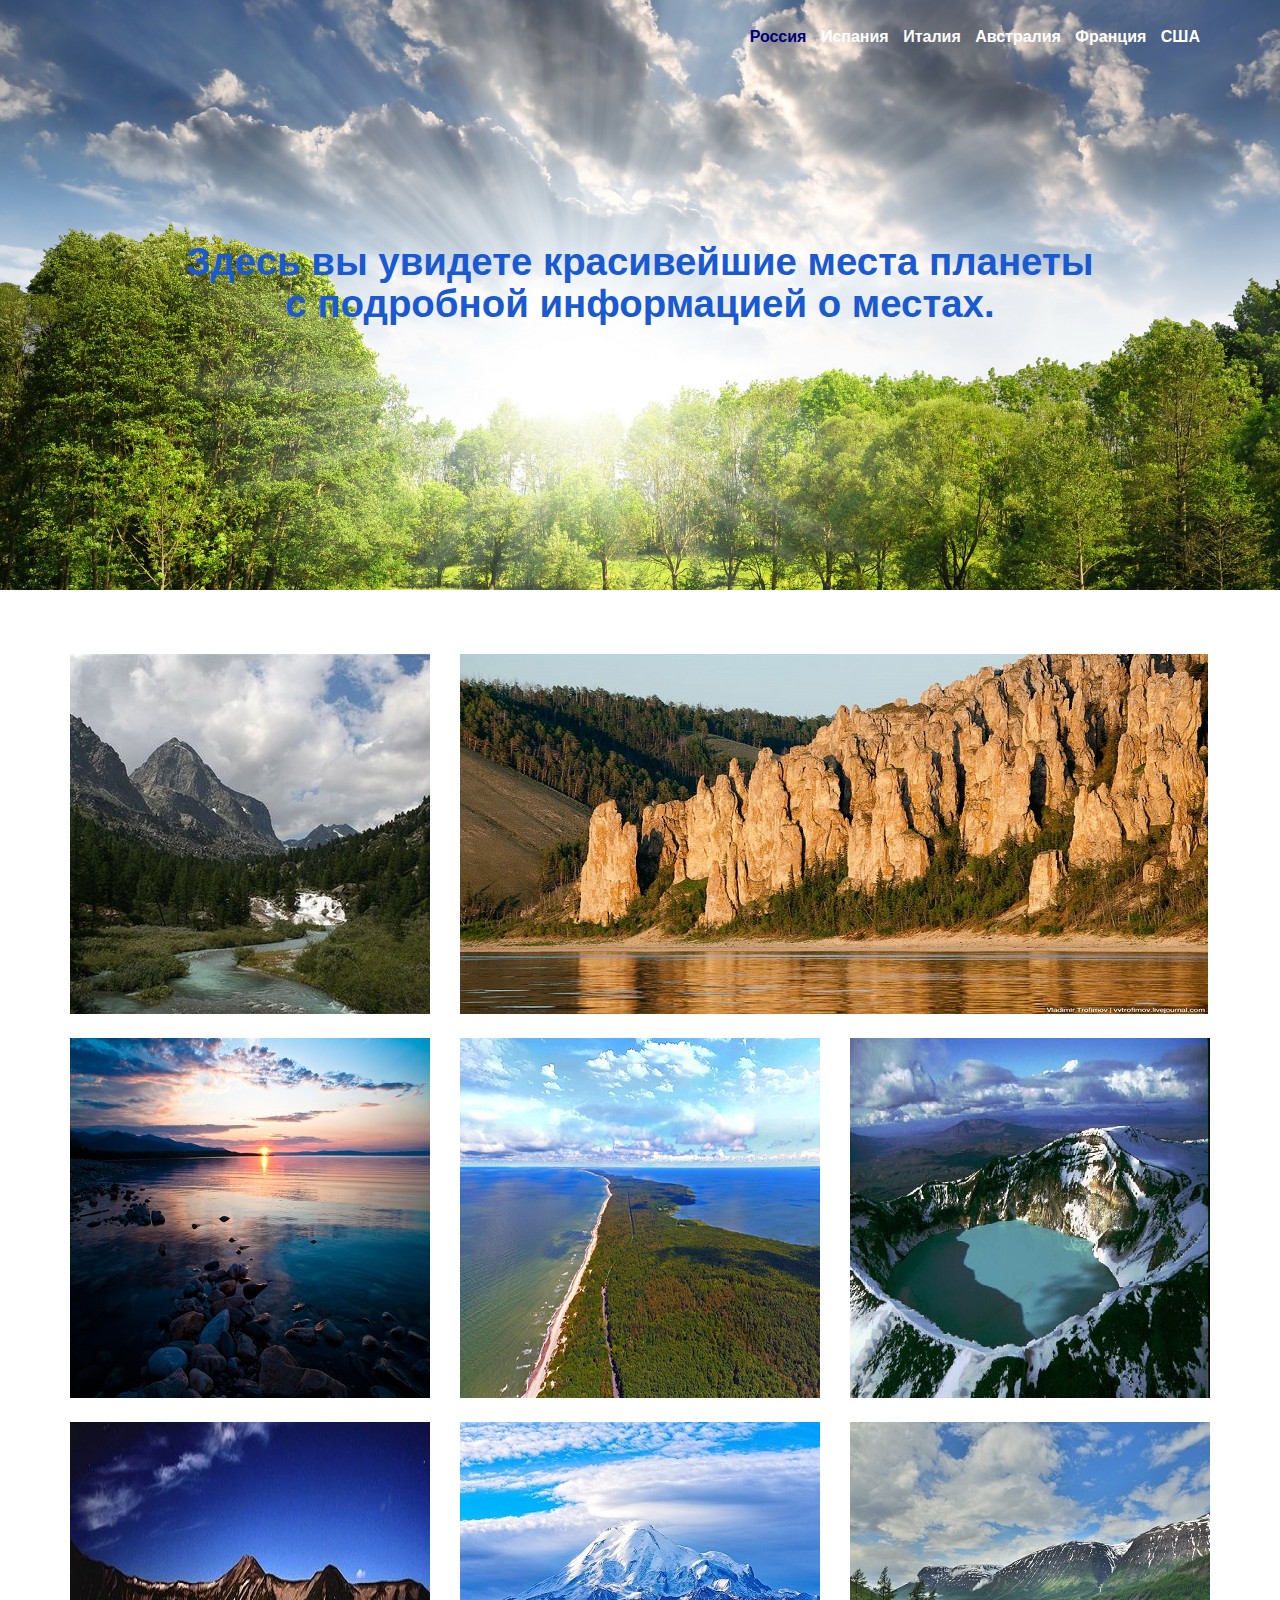
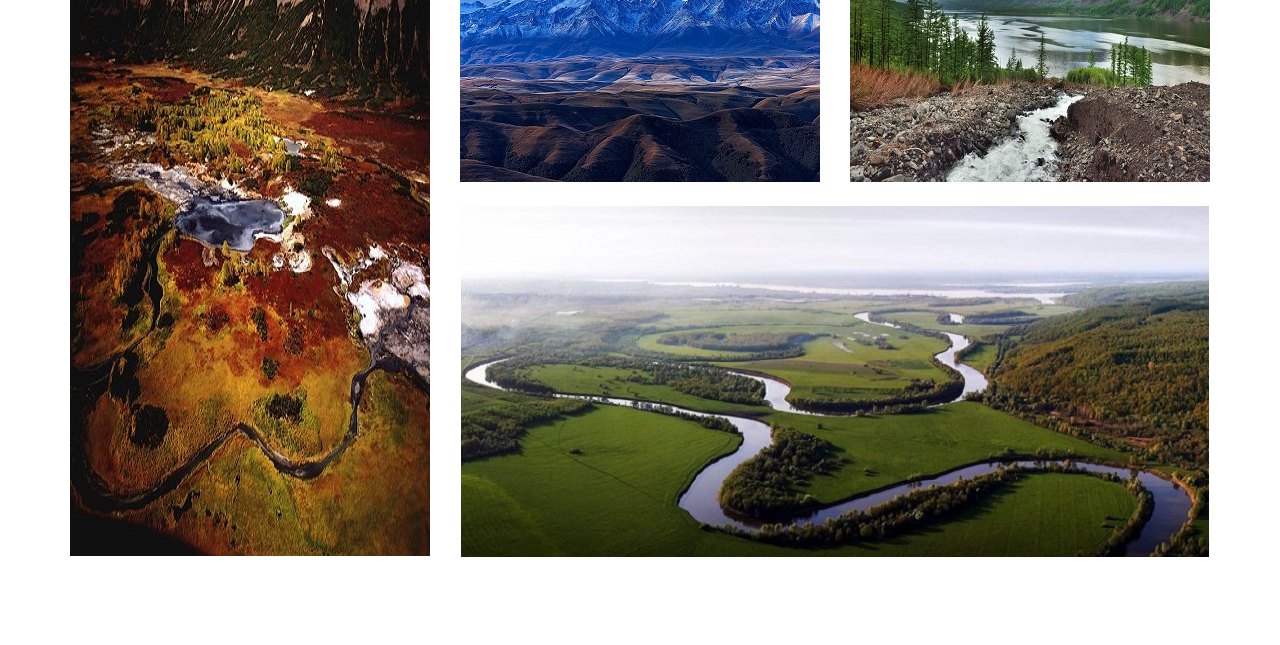
<file: index.html>
<!--Author: W3layouts
Author URL: http://w3layouts.com
License: Creative Commons Attribution 3.0 Unported
License URL: http://creativecommons.org/licenses/by/3.0/-->

<!DOCTYPE html>
<html>
<head>
<link rel="shortcut icon" href="favicon.ico">
<link rel="SHORTCUT ICON" href="image/favicon.ico" type="image/x-icon">
<title> Красивейшие места России</title>
<link href="css/bootstrap.css" rel="stylesheet" type="text/css" media="all">
<link href="css/style.css" rel="stylesheet" type="text/css" media="all"/>
<!--web-fonts-->
<link href='http://fonts.googleapis.com/css?family=Roboto+Slab:400,100,300,700' rel='stylesheet' type='text/css'>
<!--js-->
<script src="js/jquery.min.js"></script>
<meta name="viewport" content="width=device-width, initial-scale=1">
<script type="application/x-javascript"> addEventListener("load", function() { setTimeout(hideURLbar, 0); }, false); function hideURLbar(){ window.scrollTo(0,1); } </script>
<!-- start-smoth-scrolling -->
<script type="text/javascript" src="js/move-top.js"></script>
<script type="text/javascript" src="js/easing.js"></script>
	<script type="text/javascript">
			jQuery(document).ready(function($) {
				$(".scroll").click(function(event){		
					event.preventDefault();
					$('html,body').animate({scrollTop:$(this.hash).offset().top},1000);
				});
			});
	</script>
<!-- //end-smoth-scrolling -->
<script src="js/jquery.magnific-popup.js" type="text/javascript"></script>
<link href="css/magnific-popup.css" rel="stylesheet" type="text/css">
<script>
			$(document).ready(function() {
				$('.popup-with-zoom-anim').magnificPopup({
					type: 'inline',
					fixedContentPos: false,
					fixedBgPos: true,
					overflowY: 'auto',
					closeBtnInside: true,
					preloader: false,
					midClick: true,
					removalDelay: 300,
					mainClass: 'my-mfp-zoom-in'
			});
		});
		</script>
</head>
<body>
<!--header start here-->
 <div class="header" id="home">
       <div class="container">
		  	   <div class="header-main">
		  	    	   <div class="logo">
		  	                    
		  	           </div>
		  	           <span class="menu"><img src="images/icon.png"> </span> 
		  	           <div class="clear"> </div>
		  	           <div class="header-right">  	         	
		 	          	            <ul class="res">
		  	             	         	<li><a class="active" href="index.html">Россия</a></li>
										<li><a href="Ispany.html">Испания</a></li>
										<li><a href="Italy.html">Италия</a></li>
		  	             	         	<li><a href="work.html">Австралия</a></li>
		  	             	         	<li><a href="contact.html">Франция</a></li>
										<li><a href="USA.html">США</a></li>
		  	             	         </ul> 
		  	             	          <script>
			                                                      $( "span.menu").click(function() {
			                                                                                        $(  "ul.res" ).slideToggle("slow", function() {
			                                                                                         // Animation complete.
			                                                                                         });
			                                                                                         });
		                                                     </script>
		                                                                   
		  	          </div>
		  	      <div class="clearfix"> </div>
		  	  </div>
		  	          	     <h1>Здесь вы увидете красивейшие места планеты <br> с подробной информацией о местах.</h1>
	   </div>    
 </div>
 <!---pop-up-box---->
					  <script type="text/javascript" src="js/modernizr.custom.min.js"></script>    
					<link href="css/popuo-box.css" rel="stylesheet" type="text/css" media="all"/>
					<script src="js/jquery.magnific-popup.js" type="text/javascript"></script>
			<!---//pop-up-box---->

<!--work start here-->
<div class="work">
	<div class="container">
		<div class="row work-row">
			<a href="#small-dialog" class="thickbox play-icon popup-with-zoom-anim"><div class="col-md-4 work-column">
				<img src="images/D.jpg" alt="" class="img-cap">
				<div class="caption">
					  <div class="text">
					        <h3>"Золотые горы Алтая"</h3>
					        <p>Нажмите на изображение,чтобы увидеть подробную информацию</p>
					  </div>
				</div>
			</div>
			</a>
			<div id="small-dialog" class="mfp-hide">
				<div class="image-top">
					<img src="images/D.jpg"/>
					<p>Часть Алтайских гор, включающая Катунский и Алтайский заповедники и плоскогорье Укок, названа «Золотыми горами Алтая». Под этим именем в 1998-м они занесены в список наследия ЮНЕСКО. Телецкое озеро и гора Белуха – одни из многочисленных природных достопримечательностей России, находящиеся на этой территории. Почти полторы тысячи хребтов и ледников раскинулись на юге Сибири. Здесь обитают редкие животные – снежный барс, алтайский аргали (крупный дикий баран) и сибирские горные козлы. </p>
				</div>
			</div>




			<a href="#small-dialog1" class="thickbox play-icon popup-with-zoom-anim"><div class="col-md-8 work-column">
				<img src="images/sea.jpg" alt="" class="img-width">
				<div class="caption capt">
					<div class="text sma">
					        <h3>Ленские столбы</h3>
					        <p>Нажмите на изображение,чтобы увидеть подробную информацию</p>
					  </div>
				</div>
			</div>
		</a>
		<div id="small-dialog1" class="mfp-hide">
				<div class="image-top">
					<img src="images/sea.jpg"/>
                      <p>Заповедный парк «Ленские столбы» – еще одна жемчужина Сибири, правда, находится она на северо-востоке территории. Как понятно из названия, эти скальные образования расположены вдоль красавицы-Лены. Кроме того, что места эти завораживают любого путешественника, они еще и несут ценную информацию. Отвесные «стены» хранят ископаемые организмы, обитавшие здесь во времена кембрийского периода. Настоящая экскурсия в далекое прошлое!</p>
					</div>
			</div>
			<div class="clearfix"> </div> 
		</div>




		<div class="row work-row1">
			<a href="#small-dialog2" class="thickbox play-icon popup-with-zoom-anim"><div class="col-md-4 work-column">
				<img src="images/work.jpg" alt="" class="img-cap">
				<div class="caption">
					<div class="text">
					        <h3>Озеро Байкал</h3>
					        <p>Нажмите на изображение,чтобы увидеть подробную информацию</p>
					  </div>
				</div>
			</div>
		</a>
		<div id="small-dialog2" class="mfp-hide">
				<div class="image-top">
					<img src="images/work.jpg"/>
                   <p>Самое глубокое (более 1640 метров), самое чистое, самое старое – только превосходные степени годятся для Байкала. Ведь это и правда одна из самых красивых достопримечательностей России. 20 процентов пресной воды планеты – вот что такое Байкал. Многие животные и растения, обитающие в озере, относятся к эндемичным (это значит, вы не найдете их больше нигде на Земле). Всего же представителей фауны и флоры в байкальских водах (и на его берегах) – более 1700. Конечно, ЮНЕСКО не могло не внести это чудо в свой знаменитый список!</p>
            </div>
			</div>





			<a href="#small-dialog3" class="thickbox play-icon popup-with-zoom-anim"><div class="col-md-4 work-column">
				<img src="images/card.jpg" alt="" class="img-cap">
				<div class="caption">
					<div class="text">
					        <h3>Дрейфующие дюны</h3>
					        <p>Нажмите на изображение,чтобы увидеть подробную информацию</p>
					  </div>
				</div>
			</div>
		</a>
		<div id="small-dialog3" class="mfp-hide">
				<div class="image-top">
					<img src="images/card.jpg"/>
					<p>Поражающие воображение пляжи и мерцающие золотые дюны Куршской косы – еще одна российская «драгоценность». Это узенькая полоса суши, отделяющая Балтийское море и Куршский залив. Она протянулась по Калининградской области и упирается в территорию Литвы. Эдакий наш «кусочек Прибалтики». Именно высокие дюны, достигающие 60 метров, главная диковинка этого места – ведь они постоянно дрейфуют.</p>
					</div>
			</div>




			<a href="#small-dialog4" class="thickbox play-icon popup-with-zoom-anim"><div class="col-md-4 work-column">
				<img src="images/face.jpg" alt="" class="img-cap">
				<div class="caption">
					<div class="text">
					        <h3>Стратовулкан Малый Семячик</h3>
					        <p>Нажмите на изображение,чтобы увидеть подробную информацию</p>
					  </div>
				</div>
			</div>
		</a>
		<div id="small-dialog4" class="mfp-hide">
				<div class="image-top">
					<img src="images/face.jpg"/>
					<p>На Камчатке есть несколько красивых вулканов, среди них выделим стратовулкан Малый Семячик. Он уникален своим необычным озером, спрятавшимся в одном из самых крупных кратеров. Светло-зеленое, кажущееся флуоресцентным, сияние этого горячего водоема привлекает многих путешественников – они рискуют жизнью, взбираясь по склонам вулкана, и любуются открывшимся видом. Диаметр кратера Троицкого примерно 700 метров. Цветом озеро обязано высокому содержанию серы и алюминия.</p>
					</div>
			</div>
		</div>
		<div class="row work-row1">





			<a href="#small-dialog5" class="thickbox play-icon popup-with-zoom-anim"><div class="col-md-4 work-column">
				<img src="images/car.jpg" alt="" class="img-height">
				<div class="caption car">
					<div class="text big">
					        <h3>Долина гейзеров</h3>
					        <p>Нажмите на изображение,чтобы увидеть подробную информацию</p>
					  </div>
				</div>
			</div>
		</a>
		<div id="small-dialog5" class="mfp-hide">
				<div class="image-top">
					<img src="images/car.jpg"/>
					<p>Кроноцкий заповедник – гордость Камчатки. Ведь в нем есть уникальная Долина гейзеров, по опросу 2008-го года она вошла в «Семь российских чудес». Интересно, что открыто это место совсем недавно – в 1941-м году. Увы, число посетителей сюда ограничено (а «дикий» туризм и вовсе запрещен с 1967-го года). Схождение селевого потока в 2007-м нанесло серьезный ущерб этой природной достопримечательности – после него осталась невредима лишь половина из 42 гейзеров, но позже некоторые восстановились, в том числе и Большой гейзер. Если вы смотрели замечательный советский фильм «Земля Санникова» то представляете себе, что такое Долина гейзеров, – кино снимали именно там.</p>
					</div>
			</div>
			<div class="col-md-8" >
				<div class="row">





					<a href="#small-dialog6" class="thickbox play-icon popup-with-zoom-anim"><div class="col-md-6 work-column">
						<img src="images/gl.jpg" alt="" class="img-cap">
						<div class="caption">
							<div class="text">
					        <h3>Гора Эльбрус</h3>
					        <p>Нажмите на изображение,чтобы увидеть подробную информацию</p>
					  </div>
						</div>
					</div>
				</a>
				<div id="small-dialog6" class="mfp-hide">
				<div class="image-top">
					<img src="images/gl.jpg"/>
					<p>Еще один объект-счастливчик, угодивший в  «семь чудес», – гора Эльбрус. Это неактивный вулкан, самая высокая вершина России (5642 метра). Он находится немного северней Кавказского хребта и делит Европу и Азию. Пеший туризм в этих красивейших местах очень распространен, ежегодно на гору восходят по нескольку групп альпинистов. Вы знакомы с греческими мифами? К одной из кавказских скал приковали беднягу Прометея (за то, что поделился с людьми огнем) – таков был приговор Зевса. Но некоторые считают, что муки титан принимал именно на Эльбрусе.</p>
				</div>
			</div>




					<a href="#small-dialog7" class="thickbox play-icon popup-with-zoom-anim"><div class="col-md-6 work-column">
						<img src="images/oldman.jpg" alt="" class="img-cap">
						<div class="caption">
							<div class="text">
					        <h3>Плато Путорана</h3>
					        <p>Нажмите на изображение,чтобы увидеть подробную информацию</p>
					  </div>
						</div>
					</div>
				</a>
				<div id="small-dialog7" class="mfp-hide">
				<div class="image-top">
					<img src="images/oldman.jpg"/>
					<p>И снова мы возвращаемся в Сибирь! Одна из самых девственных и отдаленных природных достопримечательностей России – плато Путорана. Эта базальтовая «плоскость» расположена на большом возвышении. С двух сторон плато обрывается очень круто, а вот с юга и востока на него попасть довольно легко – по пологим склонам. Плато занимает территорию, немного превышающую по размерам площадь Великобритании. Это тоже объект, охраняемый ЮНЕСКО, его называют краем 10000 озер и 1000 (это рекорд для нашей страны) водопадов. 

</p>
					</div>
			</div>
					<div class="clearfix"> </div>







					<a href="#small-dialog8" class="thickbox play-icon popup-with-zoom-anim"><div class="cat-row work-column">
						<img src="images/cat.jpg" alt="" class="img-width">
						<div class="caption cat">
							<div class="text sma">
					        <h3>Река Волга</h3>
					        <p>Нажмите на изображение,чтобы увидеть подробную информацию</p>
					  </div>
						</div>
					</div>
				</a>
				<div id="small-dialog8" class="mfp-hide">
				<div class="image-top">
					<img src="images/cat.jpg"/>
					<p>Конечно, мы не могли обойтись в нашем списке красивых природных достопримечательностей России без матушки-Волги. В ее водах плещутся красавцы-фламинго, величественные пеликаны и другие редкие пернатые, это самая крупная река в Европе. Волга протекает по множеству крупных городов центральной России (среди них четыре мегаполиса-«миллионера»). </p>
					</div>
			</div>
				</div>
				
			</div>
		</div>
	</div>
</div>
<!--contact start here-->
 <!--footer start here-->
	</body>
</html>
</file>
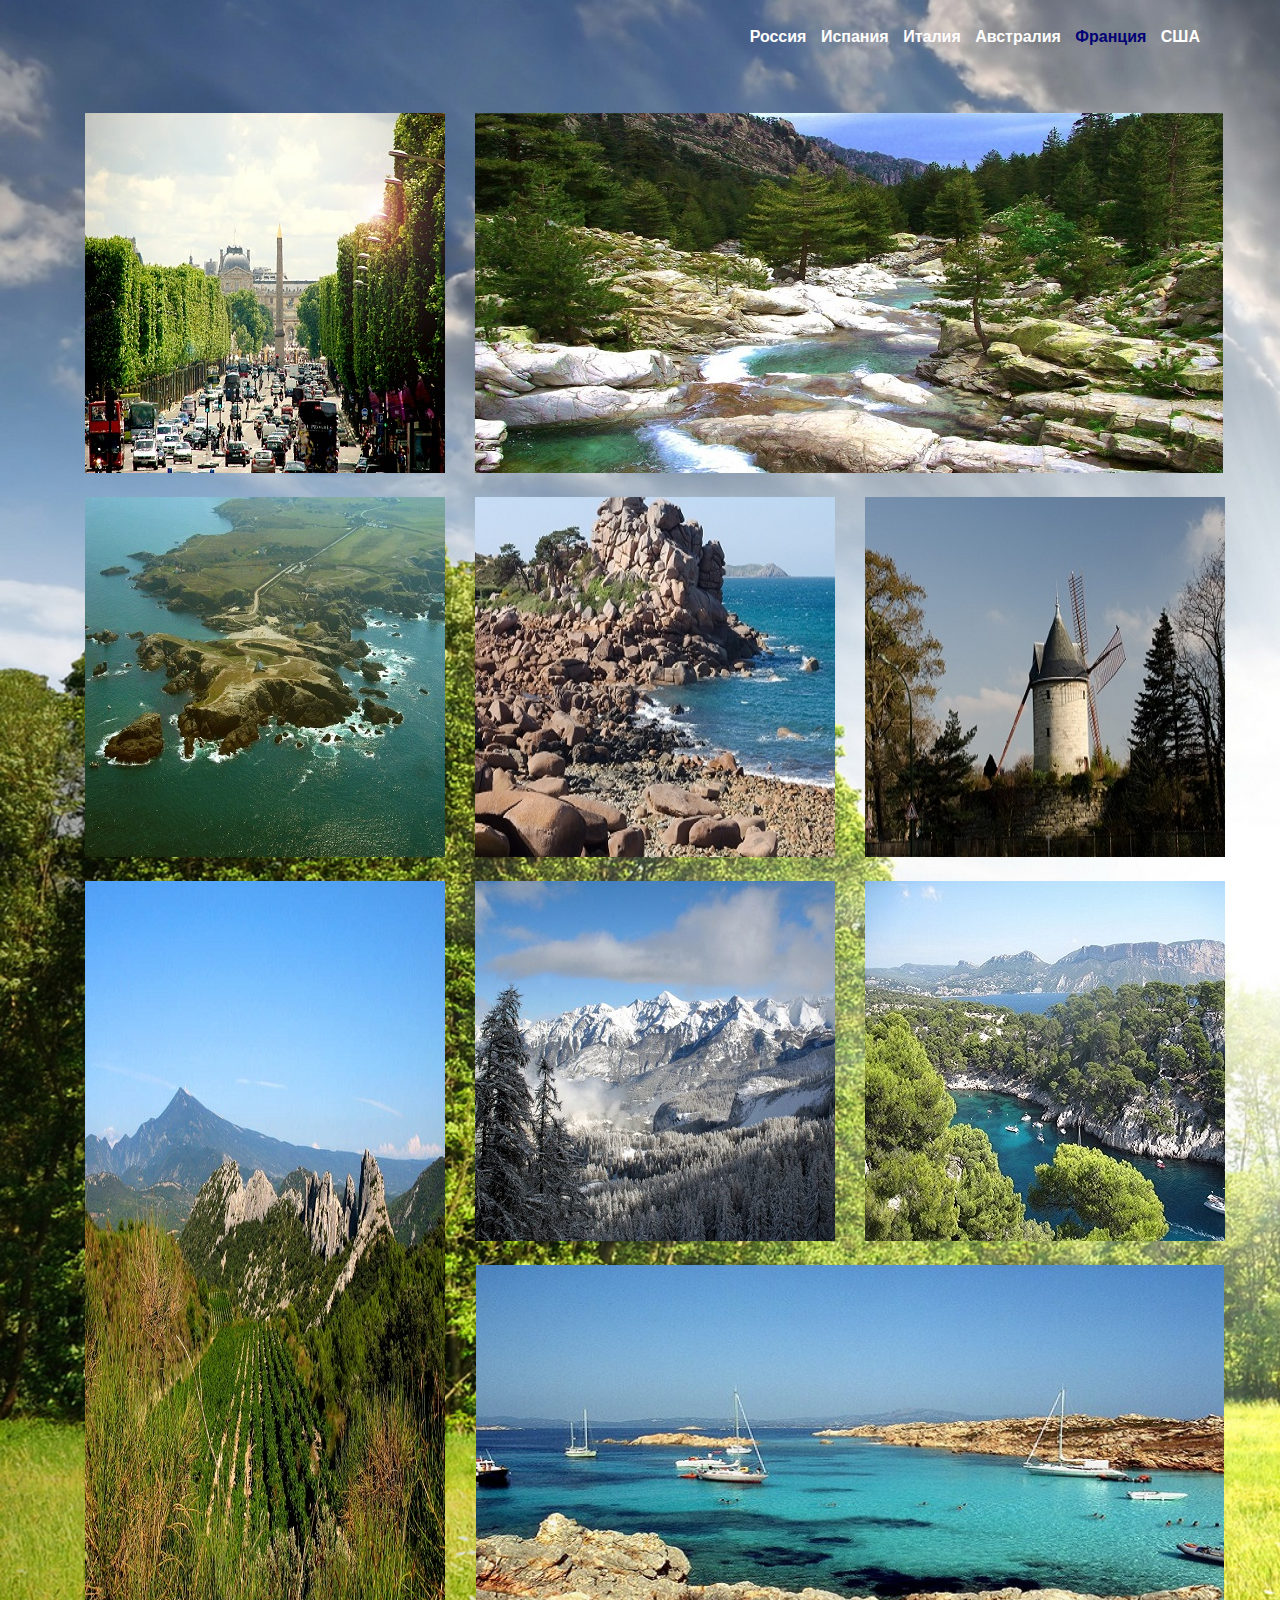
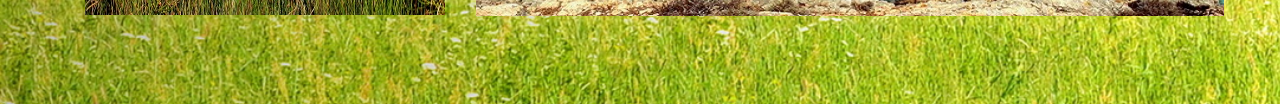
<file: contact.html>
<!--Author: W3layouts
Author URL: http://w3layouts.com
License: Creative Commons Attribution 3.0 Unported
License URL: http://creativecommons.org/licenses/by/3.0/-->
<!DOCTYPE html>
<html>
<head>
<link rel="shortcut icon" href="favicon.ico">
<title> Красивейшие места Франции</title>
<link href="css/bootstrap.css" rel="stylesheet" type="text/css" media="all">
<link href="css/style.css" rel="stylesheet" type="text/css" media="all"/>
<!--web-fonts-->
<link href='http://fonts.googleapis.com/css?family=Roboto+Slab:400,100,300,700' rel='stylesheet' type='text/css'>
<!--js-->
<script src="js/jquery.min.js"></script>
<meta name="viewport" content="width=device-width, initial-scale=1">
<script type="application/x-javascript"> addEventListener("load", function() { setTimeout(hideURLbar, 0); }, false); function hideURLbar(){ window.scrollTo(0,1); } </script>

<!-- start-smoth-scrolling -->
<script type="text/javascript" src="js/move-top.js"></script>
<script type="text/javascript" src="js/easing.js"></script>
	<script type="text/javascript">
			jQuery(document).ready(function($) {
				$(".scroll").click(function(event){		
					event.preventDefault();
					$('html,body').animate({scrollTop:$(this.hash).offset().top},1000);
				});
			});
	</script>
<!-- //end-smoth-scrolling -->
<script src="js/jquery.magnific-popup.js" type="text/javascript"></script>
<link href="css/magnific-popup.css" rel="stylesheet" type="text/css">
<script>
			$(document).ready(function() {
				$('.popup-with-zoom-anim').magnificPopup({
					type: 'inline',
					fixedContentPos: false,
					fixedBgPos: true,
					overflowY: 'auto',
					closeBtnInside: true,
					preloader: false,
					midClick: true,
					removalDelay: 300,
					mainClass: 'my-mfp-zoom-in'
			});
		});
		</script>
</head>
<body>
<!--header start here-->
 <div class="header" id="home">
       <div class="container">
		  	   <div class="header-main">
		  	    	   <div class="logo">

		  	           </div>
		  	           <span class="menu"><img src="images/icon.png"> </span> 
		  	           <div class="clear"> </div>
		  	           <div class="header-right">  	         	
		 	          	            <ul class="res">
		  	             	         	<li><a href="index.html">Россия</a></li>
										<li><a href="Ispany.html">Испания</a></li>
										<li><a href="Italy.html">Италия</a></li>
		  	             	         	<li><a href="work.html">Австралия</a></li>
		  	             	         	<li><a class="active" href="contact.html">Франция</a></li>
										<li><a href="USA.html">США</a></li>			
		  	             	         </ul> 
		  	             	          <script>
			                                                      $( "span.menu").click(function() {
			                                                                                        $(  "ul.res" ).slideToggle("slow", function() {
			                                                                                         // Animation complete.
			                                                                                         });
			                                                                                         });
		                                                     </script>
		                                                                   
		  	          </div>
		  	      <div class="clearfix"> </div>   
 </div>
 <!---pop-up-box---->
					  <script type="text/javascript" src="js/modernizr.custom.min.js"></script>    
					<link href="css/popuo-box.css" rel="stylesheet" type="text/css" media="all"/>
					<script src="js/jquery.magnific-popup.js" type="text/javascript"></script>
			<!---//pop-up-box---->

<!--work start here-->
<div class="work">
	<div class="container">
		<div class="row work-row">
			<a href="#small-dialog" class="thickbox play-icon popup-with-zoom-anim"><div class="col-md-4 work-column">
				<img src="images/Elisey.jpg" alt="" class="img-cap">
				<div class="caption">
					  <div class="text">
					        <h3>Елисейские поля</h3>
					        <p>Нажмите на изображение,чтобы увидеть подробную информацию</p>
					  </div>
				</div>
			</div>
			</a>
			<div id="small-dialog" class="mfp-hide">
				<div class="image-top">
					<img src="images/Elisey.jpg"/>
					<p>Елисейские поля – это улица, которая простирается от площади Согласия до Триумфальной арки. В греческой мифологии – это прекрасные поля блаженных в загробном мире на берегу реки Океан, куда после смерти попадают любимые богами герои. Там царит вечная весна, нет болезней, страданий и грусти.

Елисейские поля в нашем мире – это красивый проспект, протянувшийся на два километра и королевская дорога, которая с XVIII в. стала излюбленным местом для прогулок парижан. Это одна из самых популярных достопримечательностей Парижа, ежедневно их посещают сотни тысяч людей.

Елисейские поля, или Шанз-Элизе – это одна из красивейших улиц в Париже, а, по мнению многих, и во всем мире. Существует даже выражение, что если вы не были на Елисейских полях, вы не видели Парижа, поэтому, планируя отдых во Франции, найдите время для прогулки по этой замечательной улице.

Одна из основных достопримечательностей Елисейских полей – это парижская резиденция президента Французской Республики. Елисейский дворец этот был простроен в XVIII в. для графа Эвре, позже его приобрела мадам де Помпадур. Начиная со времен Третьей республики, все французские президенты жили и работали именно здесь. На этой улице также традиционно проводятся парады 14 июля и 11 ноября.

На Елисейских полях много кинотеатров, торговых и развлекательных центров, ресторанов и офисов различных компаний. Недвижимость на Елисейских полях считается одной из самых дорогих в мире, поэтому здесь жили многие знаменитости.

Прекрасный вид на Елисейские поля открывается со смотровой площадки Триумфальной арки. </p>
				</div>
			</div>
			<a href="#small-dialog1" class="thickbox play-icon popup-with-zoom-anim"><div class="col-md-8 work-column">
				<img src="images/Alta.jpg" alt="" class="img-width">
				<div class="caption capt">
					<div class="text sma">
					        <h3>Альта Рока</h3>
					        <p>Нажмите на изображение,чтобы увидеть подробную информацию</p>
					  </div>
				</div>
			</div>
		</a>
		<div id="small-dialog1" class="mfp-hide">
				<div class="image-top">
					<img src="images/Alta.jpg"/>
                      <p>В маленьких деревнях Альта Рока можно увидеть жизнь Корсики такой, какая она есть, без прикрас. Здесь масса ремесленных лавочек и фермерских магазинчиков, можно увидеть лошадей, бегущих по долинам и женщин, собирающих урожай оливы или винограда. Такую Корсику можно узнать только в особенных случаях.

Альта Рока – южная территория острова, растянувшаяся между городами Аяччо и Бонифачо. По региону удобнее путешествовать на автомобиле.

На севере Альта Рока защищена величественным горным массивом Бавелла, у подножья которого и расположена большая часть деревень и горами Инкудин. В Альта Рока есть сосновые и каштановые леса, бесконечные маковые поля и виноградные долины, горные реки, озера и заливы. В центре региона проходит река Риццанезе.

Туристов привлекает не только природа региона, но и архитектурные достопримечательности Альта Рока. Например, в этом регионе Корсики есть несколько интересных мест археологических раскопок. Рекомендуем обязательно посетить деревню Санта-Лучия-де-Таллано, которая очень славится своим оливковым маслом, деревню Леви с ее национальным доисторическим музеем и поселок Зонза – настоящую находку для поклонников истории и археологии.</p>
					</div>
			</div>
			<div class="clearfix"> </div> 
		</div>


		<div class="row work-row1">
			<a href="#small-dialog2" class="thickbox play-icon popup-with-zoom-anim"><div class="col-md-4 work-column">
				<img src="images/Bel.jpg" alt="" class="img-cap">
				<div class="caption">
					<div class="text">
					        <h3>Бель-Иль-ан-Мер</h3>
					        <p>Нажмите на изображение,чтобы увидеть подробную информацию</p>
					  </div>
				</div>
			</div>
		</a>
		<div id="small-dialog2" class="mfp-hide">
				<div class="image-top">
					<img src="images/Bel.jpg"/>
                   <p>Название острова Бель-Иль переводится как «прекрасный остров», и это место полностью оправдывает свое название. Этот красивейший остров находится в 15 км от полуострова Киберон.

Бель-Иль-ан-Мер – это жемчужина архипелага Иль-дю-Понант. Море здесь очень прозрачное и чистое, а сам остров имеет множество красивых бухт, гаваней и гротов. Среди достопримечательностей острова – старинная крепость Вобана, которую называют «Панцирем Атлантики». В крепости находится музей истории острова. Это уникальный музей Франции, который также выполняет функции отеля, и остановиться в пропитанном многовековой историей месте может любой желающий.

Столица острова – Ле-Пале. Это небольшой портовый городок, который находится недалеко от крепости.

Уникальной природной достопримечательностью Бель-Иль-ан-Мер является мыс Пулен – живописное место, откуда открываются невероятно красивые виды на океан и прибрежные скалы.</p>
            </div>
			</div>




			<a href="#small-dialog3" class="thickbox play-icon popup-with-zoom-anim"><div class="col-md-4 work-column">
				<img src="images/Bereg.jpg" alt="" class="img-cap">
				<div class="caption">
					<div class="text">
					        <h3>Берег розового гранита</h3>
					        <p>Нажмите на изображение,чтобы увидеть подробную информацию</p>
					  </div>
				</div>
			</div>
		</a>
		<div id="small-dialog3" class="mfp-hide">
				<div class="image-top">
					<img src="images/Bereg.jpg"/>
					<p>Регионы Франции отличаются красивой природой, и берег розового гранита, который располагается на побережье Северной Бретани между Перрос-Гиреком и Треберденом, тому подтверждение. Свое романтичное название местность получила за розовый цвет гранитных глыб, которые формируют ландшафт побережья.

Самые живописные места региона сконцентрированы вокруг населенного пункта Плуманак. Наиболее популярные гранитные валуны называются «Треуголка Наполеона», «Черепаха», «Опрокинутое сабо». Самое лучшее времяпровождение здесь – пешие прогулки, катание на велосипедах или лошадях. В хорошую погоду можно арендовать парусники и насладиться пейзажами с моря. Помимо природного наследия, местность богата историческими церквями, замками и особняками.

<div class="kstati" style="background-color:#f0f0f0;">Кстати. Гранит добывают здесь уже более 10 тысяч лет. Из этого камня сделан крест на могиле Шарля де Голля и вымощены многие улицы Парижа.</div>
В Плуманаке стоит остаться ночевать – здесь достаточно отелей на любой вкус, большое количество ресторанчиков и сувенирных магазинов, поэтому проживание в этом городке будет комфортно для туристов.</p>
					</div>
			</div>





			<a href="#small-dialog4" class="thickbox play-icon popup-with-zoom-anim"><div class="col-md-4 work-column">
				<img src="images/Les.jpg" alt="" class="img-cap">
				<div class="caption">
					<div class="text">
					        <h3>Булонский лес</h3>
					        <p>Нажмите на изображение,чтобы увидеть подробную информацию</p>
					  </div>
				</div>
			</div>
		</a>
		<div id="small-dialog4" class="mfp-hide">
				<div class="image-top">
					<img src="images/Les.jpg"/>
					<p>Булонский лес сегодня – это огромная ухоженная лесопарковая зона в 16 районе Парижа. Местные жители любят совершать здесь утренние пробежки, пешие и велосипедные прогулки.

Булонский лес можно назвать «государством в государстве»: на его территории находится красивейший дворец Багатель с великолепным Розовым садом, Ботанический сад, небольшой зоопарк, игровые площадки для детей, два действующих ипподрома, музей народного быта под открытым небом.

Здесь можно устроить себе пикник или пообедать в кафе и ресторане. Можно совершить верховую прогулку на лошади или взять напрокат лодку и поплавать по озеру.

Но известна и другая «темная» сторона Булонского леса. Его дурная слава тянется сквозь века истории: во времена Столетней войны лес стал укрытием огромному количеству воров и разбойников, позже здесь решали свои споры дуэлянты, тайно встречались возлюбленные.

И сейчас, с наступлением темноты Булонский лес превращается в злачное место, в своеобразный квартал красных фонарей.</p>
					</div>
			</div>
		</div>
		<div class="row work-row1">




			<a href="#small-dialog5" class="thickbox play-icon popup-with-zoom-anim"><div class="col-md-4 work-column">
				<img src="images/Gora.jpg" alt="" class="img-height">
				<div class="caption car">
					<div class="text big">
					        <h3>Гора Сент-Виктуар</h3>
					        <p>Нажмите на изображение,чтобы увидеть подробную информацию</p>
					  </div>
				</div>
			</div>
		</a>
		<div id="small-dialog5" class="mfp-hide">
				<div class="image-top">
					<img src="images/Gora.jpg"/>
					<p>Гора Сент-Виктуар, многократно запечатленная на полотнах Поля Сезанна, возвышается над равниной Экс. Этот массив известняка причудливо меняет свой цвет в зависимости от освещения, каждый раз представая в новом свете, неизменно внушает уважение своей величественной фигурой. Высота горы составляет 1011 м. Вокруг Сент-Виктуар раскинулись лавандовые поля и сосновые леса.
Свое имя эта вершина получила в честь победы римлян над варварами в 102 г. до нашей эры. Во время прогулки по каменистым склонам довольно пологой горы Сент-Виктуар вы сможете в полной мере насладиться игрой красок и сменой цветовых гамм по мере приближения к вершине, где находится аббатство и монастырь XVII в. – оплот тишины и покоя.

Если пройти чуть дальше, вы увидите железный крест, установленный в благодарность за освобождение региона от прусских захватчиков. Поднявшись на уступы ущелья Des Moins, вы увидите смотровую площадку, откуда открывается поистине захватывающий вид на горные склоны и долину.</p>
					</div>
			</div>
			<div class="col-md-8" >
				<div class="row">



					<a href="#small-dialog6" class="thickbox play-icon popup-with-zoom-anim"><div class="col-md-6 work-column">
						<img src="images/Doroga.jpg" alt="" class="img-cap">
						<div class="caption">
							<div class="text">
					        <h3>Дорога хребтов</h3>
					        <p>Нажмите на изображение,чтобы увидеть подробную информацию</p>
					  </div>
						</div>
					</div>
				</a>
				<div id="small-dialog6" class="mfp-hide">
				<div class="image-top">
					<img src="images/Doroga.jpg"/>
					<p>Один из самых интересных и увлекательных маршрутов Эльзаса – это Дорога Хребтов (Route des Сretes), стратегическая трасса, проложенная на вершинах Вогезского хребта инженерами французской армии во время Первой мировой войны. В ясный день со смотровой точки, венчающей гору Гран-Баллон, высотой 1424 м, открывается вид на весь Вогезский хребет, вплоть до Черного леса в Германии, гор Юра на юге и Монблана в Альпах.

Дорога Хребтов начинается в Керне, в 9 км к западу от Мюлуза. Отправляйтесь по шоссе 05 на север к Уффхольцу и сверните на запад на шоссе D431. Дорога будет петлять и кружить по крутым склонам Гран-Баллон. За Гран-Баллон дорога раздваивается: следуйте по шоссе D430 к горе Хохнек (1362 м), с чьей поросшей травой вершины открывается замечательный вид на лесистые склоны. Продолжайте двигаться по шоссе D430 до пересечения с шоссе D417, затем сверните на D61, на север, чтобы увидеть Белое и Черное озеро – горные озера в кратерах потухших вулканов, окруженные лесами.

Поездка заканчивается на перекрестке шоссе D61 и D148. Следуйте за указателями на юг к Лапотруа и симпатичному городу Кайзерсбергу или поезжайте на шоссе D148 мимо горы Брезуар (1228 м) к Сент-Мари-о’Минь, где для посетителей в июле и августе открыта старая серебряная шахта. Отсюда по шоссе D416 спуститесь вниз, в Рибовилле, откуда вы сможете продолжить незабываемое путешествие, благо карта достопримечательностей Франции насыщена интересными местами для туристов в Эльзасе.</p>
				</div>
			</div>




					<a href="#small-dialog7" class="thickbox play-icon popup-with-zoom-anim"><div class="col-md-6 work-column">
						<img src="images/Kalanki.jpg" alt="" class="img-cap">
						<div class="caption">
							<div class="text">
					        <h3>Каланки</h3>
					        <p>Нажмите на изображение,чтобы увидеть подробную информацию</p>
					  </div>
						</div>
					</div>
				</a>
				<div id="small-dialog7" class="mfp-hide">
				<div class="image-top">
					<img src="images/Kalanki.jpg"/>
					<p>Эти удивительные природные объекты можно встретить в прибрежных регионах Средиземноморья. Одно из наиболее протяженных и живописных побережий такого типа находится в национальном парке Каланки, расположенном на полпути между Марселем и Кассисом. Протяженность массива составляет 20 километров, а ширина – около четырех.
По берегам каланок пришвартовано множество яхт, поскольку они идеально подходит на роль порта. Однако дальше яхт становится не так много, и взгляду открываются красивейшие пейзажи, пропитанные атмосферой полного уединения. Почти белоснежные скалистые берега, заросшие деревьями, изрезали весь берег, открывая взгляду маленькие бухточки с лазурной водой.
Лучшее время для прогулок по каланкам – это весна, поскольку летом парк бывает часто закрыт из-за угрозы пожаров. Отправляясь в парк Каланки, стоит выбрать максимально удобную обувь и захватить с собой что-нибудь попить или даже перекусить – на территории парка нет кафе и ресторанов, а прогулка по этим удивительно красивым местам может быть довольно долгой. Чтобы не сбиться с пути, желательно взять с собой карту или навигатор. Добраться до парка Каланки можно на автомобиле из Кассиса или Марселя, либо отправиться туда на катере с причала Марселя. 
</p>
					</div>
			</div>
					<div class="clearfix"> </div>




					<a href="#small-dialog8" class="thickbox play-icon popup-with-zoom-anim"><div class="cat-row work-column">
						<img src="images/Laveci.jpg" alt="" class="img-width">
						<div class="caption cat">
							<div class="text sma">
					        <h3>Лавецци</h3>
					        <p>Нажмите на изображение,чтобы увидеть подробную информацию</p>
					  </div>
						</div>
					</div>
				</a>
				<div id="small-dialog8" class="mfp-hide">
				<div class="image-top">
					<img src="images/Laveci.jpg"/>
					<p>Корсика и прилегающие небольшие острова – одни из красивейших природных достопримечательностей Франции. Риф Лавецци – это еще и самая южная точка страны. Благодаря огромному разнообразию рыб в прибрежных водах, это место стало морским национальным парком Франции.
Для того, чтобы побывать на островах Лавецци, можно арендовать лодку со шкипером в Бонифачо или Проприано. Для тех, кто предпочитает обзорные экскурсии, есть возможность заказать дневной тур по морю с остановками на островах Лавецци и Пьяна. Экскурсия стартует из порта Изола Росса и стоит 110-135 €.
Захватывающие виды ждут туристов не только на поверхности, но и под водой. Острова Лавецци – очень популярное место среди дайверов. Дайверские центры Корсики организуют разнообразные поездки на острова, крупнейший из которых имеет всего лишь 100 м в поперечнике. Добраться до островов можно из ближайшего города – Бонифачо. </p>
					</div>
			</div>
				</div>
				
			</div>
		</div>
	</div>
</div>
<!--contact start here-->
 
 <!--footer start here-->

	</body>
</html>
</file>
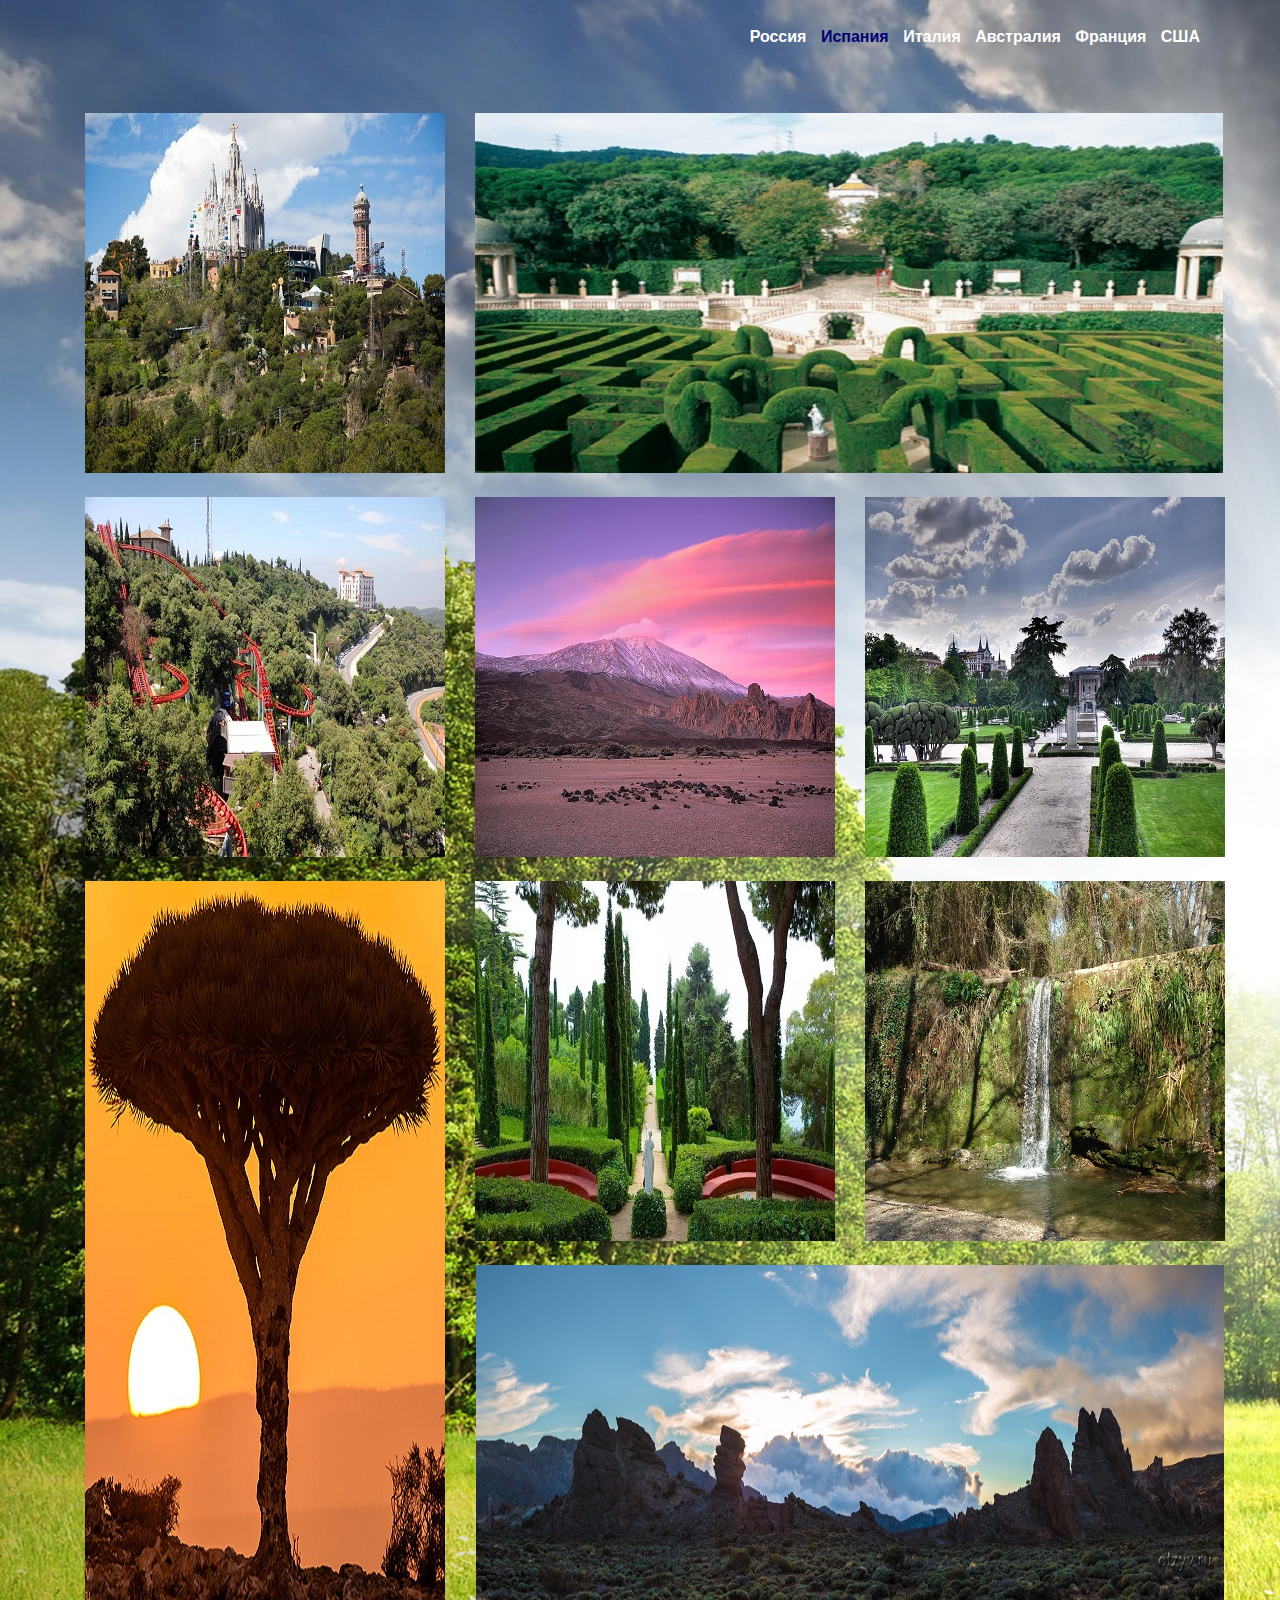
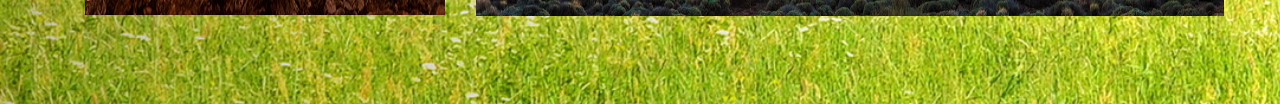
<file: Ispany.html>
<!--Author: Pinchuk Sergey-->
<!DOCTYPE html>
<html>
<head>
<link rel="shortcut icon" href="favicon.ico">
<title> Красивейшие места Испании</title>
<link href="css/bootstrap.css" rel="stylesheet" type="text/css" media="all">
<link href="css/style.css" rel="stylesheet" type="text/css" media="all"/>
<!--web-fonts-->
<link href='http://fonts.googleapis.com/css?family=Roboto+Slab:400,100,300,700' rel='stylesheet' type='text/css'>
<!--js-->
<script src="js/jquery.min.js"></script>
<meta name="viewport" content="width=device-width, initial-scale=1">
<script type="application/x-javascript"> addEventListener("load", function() { setTimeout(hideURLbar, 0); }, false); function hideURLbar(){ window.scrollTo(0,1); } </script>

<!-- start-smoth-scrolling -->
<script type="text/javascript" src="js/move-top.js"></script>
<script type="text/javascript" src="js/easing.js"></script>
	<script type="text/javascript">
			jQuery(document).ready(function($) {
				$(".scroll").click(function(event){		
					event.preventDefault();
					$('html,body').animate({scrollTop:$(this.hash).offset().top},1000);
				});
			});
	</script>
<!-- //end-smoth-scrolling -->
<script src="js/jquery.magnific-popup.js" type="text/javascript"></script>
<link href="css/magnific-popup.css" rel="stylesheet" type="text/css">
<script>
			$(document).ready(function() {
				$('.popup-with-zoom-anim').magnificPopup({
					type: 'inline',
					fixedContentPos: false,
					fixedBgPos: true,
					overflowY: 'auto',
					closeBtnInside: true,
					preloader: false,
					midClick: true,
					removalDelay: 300,
					mainClass: 'my-mfp-zoom-in'
			});
		});
		</script>
</head>
<body>
<!--header start here-->
 <div class="header" id="home">
       <div class="container">
		  	   <div class="header-main">
		  	    	   <div class="logo">

		  	           </div>
		  	           <span class="menu"><img src="images/icon.png"> </span> 
		  	           <div class="clear"> </div>
		  	           <div class="header-right">  	         	
		 	          	            <ul class="res">
		  	             	         	<li><a href="index.html">Россия</a></li>
										<li><a class="active" href="Ispany.html">Испания</a></li>
                                        <li><a href="Italy.html">Италия</a></li>
		  	             	         	<li><a href="work.html">Австралия</a></li>
		  	             	         	<li><a href="contact.html">Франция</a></li>
										<li><a href="USA.html">США</a></li>																				
		  	             	         </ul> 
		  	             	          <script>
			                                                      $( "span.menu").click(function() {
			                                                                                        $(  "ul.res" ).slideToggle("slow", function() {
			                                                                                         // Animation complete.
			                                                                                         });
			                                                                                         });
		                                                     </script>
		                                                                   
		  	          </div>
		  	      <div class="clearfix"> </div>   
 </div>
 <!---pop-up-box---->
					  <script type="text/javascript" src="js/modernizr.custom.min.js"></script>    
					<link href="css/popuo-box.css" rel="stylesheet" type="text/css" media="all"/>
					<script src="js/jquery.magnific-popup.js" type="text/javascript"></script>
			<!---//pop-up-box---->

<!--work start here-->
<div class="work">
	<div class="container">
		<div class="row work-row">
			<a href="#small-dialog" class="thickbox play-icon popup-with-zoom-anim"><div class="col-md-4 work-column">
				<img src="images/Tibidabo.jpg" alt="" class="img-cap">
				<div class="caption">
					  <div class="text">
					        <h3>Гора Тибидабо</h3>
					        <p>Нажмите на изображение,чтобы увидеть подробную информацию</p>
					  </div>
				</div>
			</div>
			</a>
			<div id="small-dialog" class="mfp-hide">
				<div class="image-top">
					<img src="images/Tibidabo.jpg"/>
					<p>Символ Барселоны – 500-метровая вершина Тибидабо, лучшая из смотровых площадок города. А еще это довольно обширная территория, на которой разместились готический храм Святого Сердца с огромной статуей Иисуса на крыше и один из старейших в мире парков аттракционов - Tibidabo Amusement Park.Приезжать сюда лучше всего утром, чтобы успеть покататься на всех горках и серпантинах, и оставаться до заката, чтобы наблюдать лежащий внизу огромный город в сиянии окон, фонарей и фар. </p>
				</div>
			</div>












			<a href="#small-dialog1" class="thickbox play-icon popup-with-zoom-anim"><div class="col-md-8 work-column">
				<img src="images/Labirint-Orta.jpg" alt="" class="img-width">
				<div class="caption capt">
					<div class="text sma">
					        <h3>Лабиринт Орта</h3>
					        <p>Нажмите на изображение,чтобы увидеть подробную информацию</p>
					  </div>
				</div>
			</div>
		</a>
		<div id="small-dialog1" class="mfp-hide">
				<div class="image-top">
					<img src="images/Labirint-Orta.jpg"/>
                      <p>Лабиринт Орта - это ботанический сад XVIII века, самый старинный в Барселоне, с редкими растениями, фонтанами, водопадом и лабиринтом. В середине лета здесь дают концерты классической музыки.

Лабиринт – гордость парка: целых 750 метров толстых стен и изящных арок из листвы кипариса, среди которых снималась одна из сцен фильма «Парфюмер» про парижского маньяка XVIII века. В центре лабиринта стоит статуя бога любви Эроса. Говорят, если все время сворачивать направо, гарантирован быстрый выход из лабиринта, но на всякий случай лучше взять с собой планы парка.</p>
					</div>
			</div>
			<div class="clearfix"> </div> 
		</div>









		<div class="row work-row1">
			<a href="#small-dialog2" class="thickbox play-icon popup-with-zoom-anim"><div class="col-md-4 work-column">
				<img src="images/Park.jpg" alt="" class="img-cap">
				<div class="caption">
					<div class="text">
					        <h3>Парк аттракционов Тибидабо</h3>
					        <p>Нажмите на изображение,чтобы увидеть подробную информацию</p>
					  </div>
				</div>
			</div>
		</a>
		<div id="small-dialog2" class="mfp-hide">
				<div class="image-top">
					<img src="images/Park.jpg"/>
                   <p>Этому замечательному парку на горе Тибидабо – более ста лет. Здесь даже можно увидеть старинные, самые первые аттракционы, которые до сих пор в рабочем состоянии. Но самое главное его достоинство – расположение: он стоит на 500-метровой вершине барселонской горы, с которой и так-то смотреть вниз – дух захватывает, а что же тогда говорить о видах с Колеса Обозрения, когда оно находится в наивысшей точке своего оборота, или о полетах на скоростных горках практически над пропастью. В общем, изрядная порция адреналина в парке Тибидабо гарантирована. Всего здесь 25 аттракционов для любого возраста и даже есть уличный театр с веселыми представлениями. Правда, работает парк далеко не каждый день, расписание нужно узнавать на его официальном сайте. Зато круглый год открыт местный Луна-парк - Tibidabo Sky Walk, в котором пусть и мало (всего 8), но тоже есть аттракционы – в основном, детские: Карусель, Самолет, Рио Гранде и знаменитый Музей механических игрушек, в котором снималась одна из сцен оскароносного фильма Вуди Аллена «Вики Кристина Барселона».

Кстати, после катания на горках и качелях можно подняться на лучшие смотровые площадки Барселоны: стоящего рядом с парком величественного собора Святого Сердца и телевышки Torre del Collserola на соседней вершине.</p>
            </div>
			</div>







			<a href="#small-dialog3" class="thickbox play-icon popup-with-zoom-anim"><div class="col-md-4 work-column">
				<img src="images/Teide.jpg" alt="" class="img-cap">
				<div class="caption">
					<div class="text">
					        <h3>Вулкан Тейде</h3>
					        <p>Нажмите на изображение,чтобы увидеть подробную информацию</p>
					  </div>
				</div>
			</div>
		</a>
		<div id="small-dialog3" class="mfp-hide">
				<div class="image-top">
					<img src="images/Teide.jpg"/>
					<p>Вулканические пейзажи в национальном парке Тейде похожи на другую планету. Главный местный красавец – одноименный спящий вулкан высотой 3700 метров. Это высочайшая вершина в Испании, на которую можно подняться на фуникулере. С обзорной площадки отлично просматривается не только окрестности национального парка с его марсианским ландшафтом, но и весь остров. Запаситесь свитером: здесь довольно сильно дует ветер, и бывает прохладно (иногда можно увидеть и лежащий тут снег).</p>
					</div>
			</div>








			<a href="#small-dialog4" class="thickbox play-icon popup-with-zoom-anim"><div class="col-md-4 work-column">
				<img src="images/Retiro.jpg" alt="" class="img-cap">
				<div class="caption">
					<div class="text">
					        <h3>Парк Ретиро</h3>
					        <p>Нажмите на изображение,чтобы увидеть подробную информацию</p>
					  </div>
				</div>
			</div>
		</a>
		<div id="small-dialog4" class="mfp-hide">
				<div class="image-top">
					<img src="images/Retiro.jpg"/>
					<p>Парк Ретиро (или Буэн-Ретиро) — один из крупнейших парков Мадрида и любимое место отдыха жителей столицы — мадриленьос. В парке есть пруд, хрустальный дворец и исторические сооружения. А еще фонтан Падшего ангела (el ángel caído) — один из немногих в мире памятников дьяволу. </p>
					</div>
			</div>
		</div>
		<div class="row work-row1">








			<a href="#small-dialog5" class="thickbox play-icon popup-with-zoom-anim"><div class="col-md-4 work-column">
				<img src="images/Dragon-derevo.jpg" alt="" class="img-height">
				<div class="caption car">
					<div class="text big">
					        <h3>Драконовое дерево</h3>
					        <p>Нажмите на изображение,чтобы увидеть подробную информацию</p>
					  </div>
				</div>
			</div>
		</a>
		<div id="small-dialog5" class="mfp-hide">
				<div class="image-top">
					<img src="images/Dragon-derevo.jpg"/>
					<p>Старейшее из драконовых деревьев растет в небольшом городке Икод-де-лос-Винос (Icod de los Vinos) и является одним из символов острова Тенерифе. Дерево настолько огромно, что люди, стоящие под ним, смахивают на лилипутов. Впрочем, постоять у корней реликвии – дело небесплатное: за это придется отдать порядка 5 евро.

Дерево не имеет годовых колец, поэтому его точный возраст назвать трудно. По разным оценкам, ему от 800 до 3000 лет. Впрочем, старожилы острова утверждают, что до тысячи лет растению еще далеко, и ему не больше трех столетий.</p>
					</div>
			</div>
			<div class="col-md-8" >
				<div class="row">







					<a href="#small-dialog6" class="thickbox play-icon popup-with-zoom-anim"><div class="col-md-6 work-column">
						<img src="images/Klotilda.jpg" alt="" class="img-cap">
						<div class="caption">
							<div class="text">
					        <h3>Сады Святой Клотильды</h3>
					        <p>Нажмите на изображение,чтобы увидеть подробную информацию</p>
					  </div>
						</div>
					</div>
				</a>
				<div id="small-dialog6" class="mfp-hide">
				<div class="image-top">
					<img src="images/Klotilda.jpg"/>
					<p>Сады Святой Клотильды – впечатляющий архитектурно-парковый ансамбль, раскинувшийся на обрывистом утесе с невероятной морской панорамой. Композиция сада напоминает набор террас, большинство которых соединяются разнообразными лестницами, плавно спускающимися к главной площадке.

Лабиринты садов, галереи под открытым небом, мраморные бюсты и бронзовые скульптуры, тополя, кедры, кипарисы, фонтаны и гроты создают приятную атмосферу для прогулок и фотосессий. Здесь можно бродить часами, рассматривая архитектуру и любуясь скалами и пляжами. Здесь же, в садах, разрешено устраивать пикники.</p>
				</div>
			</div>







					<a href="#small-dialog7" class="thickbox play-icon popup-with-zoom-anim"><div class="col-md-6 work-column">
						<img src="images/Kolserola.jpg" alt="" class="img-cap">
						<div class="caption">
							<div class="text">
					        <h3>Парк Кольсерола</h3>
					        <p>Нажмите на изображение,чтобы увидеть подробную информацию</p>
					  </div>
						</div>
					</div>
				</a>
				<div id="small-dialog7" class="mfp-hide">
				<div class="image-top">
					<img src="images/Kolserola.jpg"/>
					<p>Прямо за вершиной Тибидабо рядом с телебашней Torre del Collserola раскинулся огромный и прекрасный, наполненный свежим горным воздухом лесной заповедник площадью 8 тысяч гектаров. А поскольку половина каталонцев живет менее чем в 10 км от этого парка, он по праву считается самым большим городским парком в мире – в 8 раз больше парижского Буа де Булонь и в 22 раза – Центрального парка Нью-Йорка. Из Барселоны сюда – всего 20 минут автобусной езды, но при этом здесь совершенно не городская фауна: дикие свины, барсуки, куницы, орлы, ястребы, саламандры и даже змеи.</p>
					</div>
			</div>
					<div class="clearfix"> </div>







					<a href="#small-dialog8" class="thickbox play-icon popup-with-zoom-anim"><div class="cat-row work-column">
						<img src="images/LokRokes.jpg" alt="" class="img-width">
						<div class="caption cat">
							<div class="text sma">
					        <h3>Скала Лос Рокес де Гарсия</h3>
					        <p>Нажмите на изображение,чтобы увидеть подробную информацию</p>
					  </div>
						</div>
					</div>
				</a>
				<div id="small-dialog8" class="mfp-hide">
				<div class="image-top">
					<img src="images/LokRokes.jpg"/>
					<p>Изображение этой скалы часто размещают на открытках и путеводителях по Тенерифе. Знаменитая скала причудливой формы находятся в национальном парке Тейде. Это живой пример постоянной эрозии, идущей в вулканической среде. Ведь фактически это остатки стены, разделяющей две части кратера «Лас Канадас». Когда-то его виды использовались для съемок голливудских фильмов «Звездные войны» и «Планета обезьян». А сегодня этот слоистый «кусочек» камня может развалиться в любое время. Поэтому его бдительно охраняют многочисленные стражи порядка.</p>
					</div>
			</div>
				</div>
				
			</div>
		</div>
	</div>
</div>
<!--contact start here-->
 
 <!--footer start here-->

	</body>
</html>
</file>
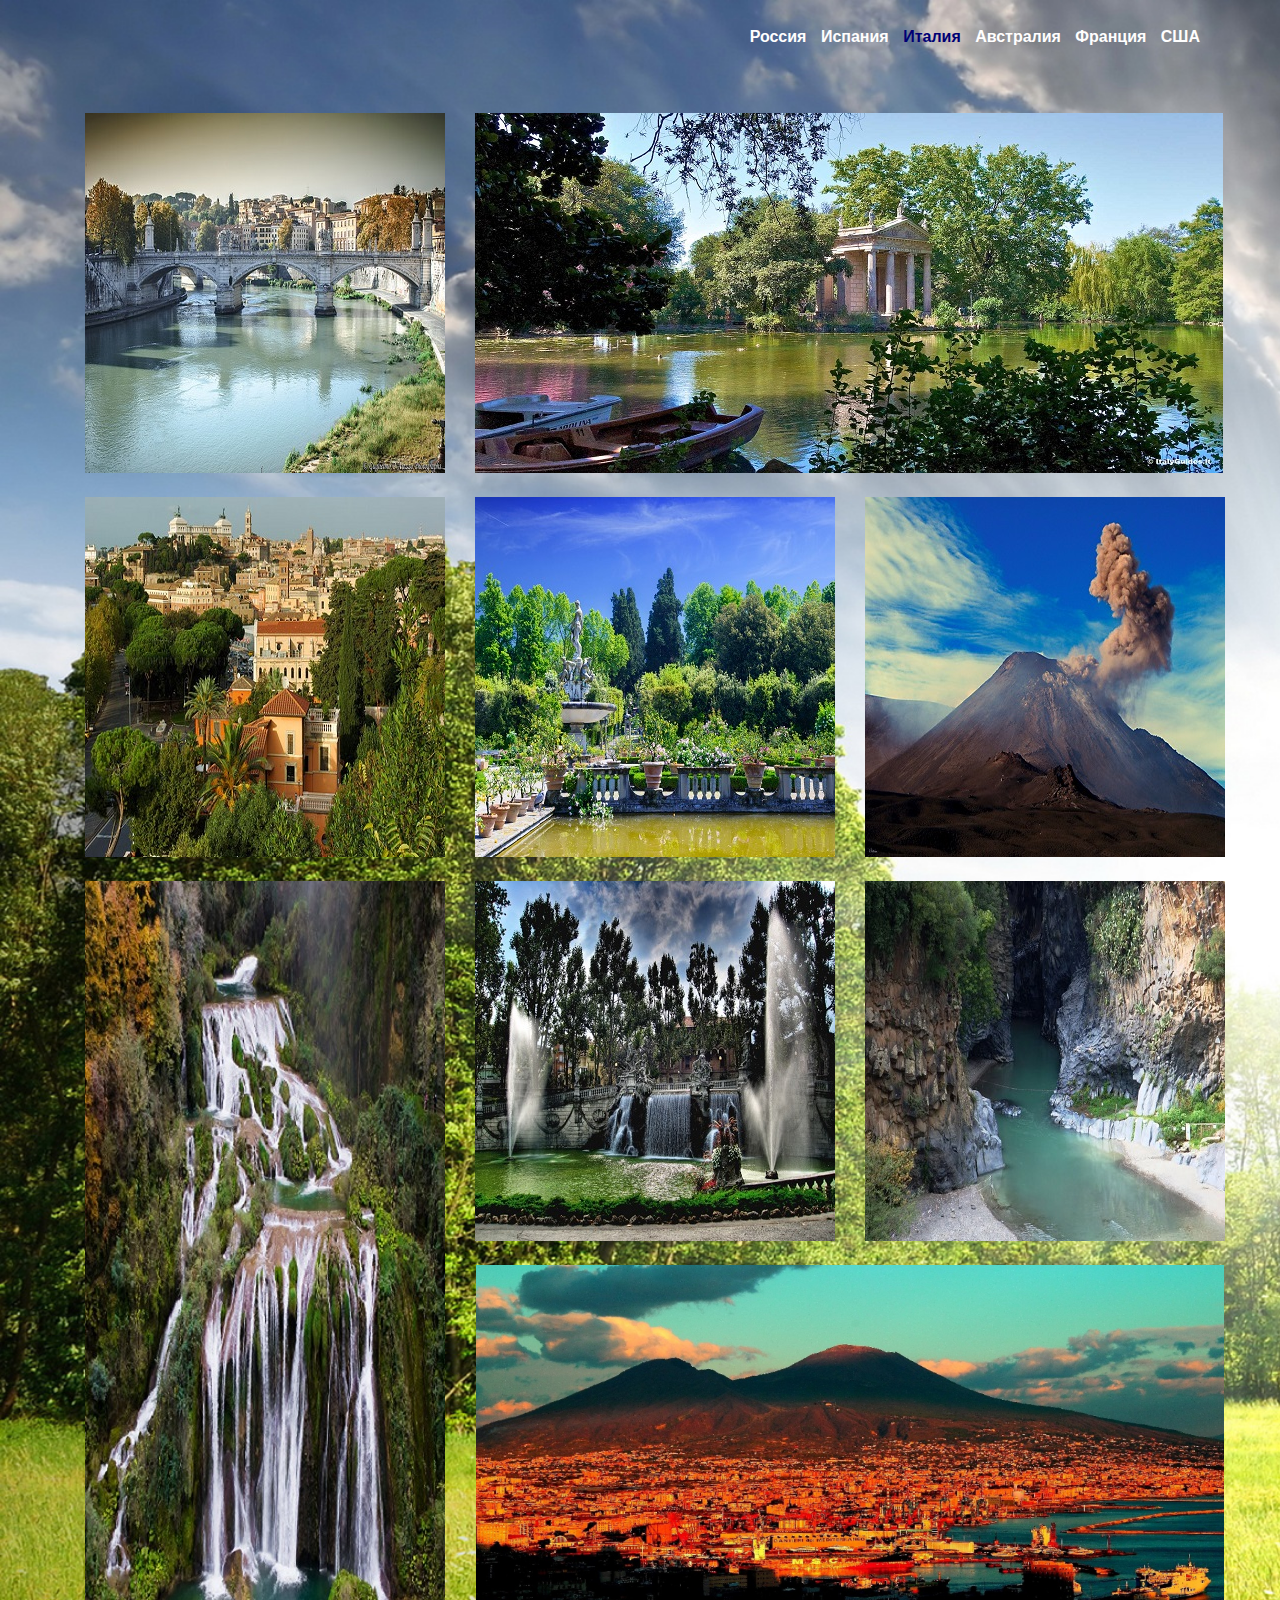
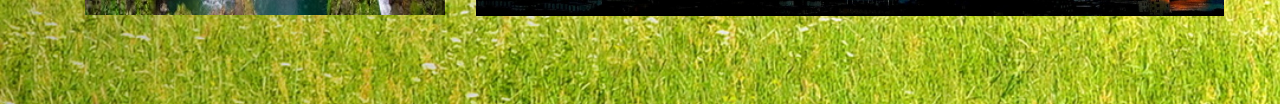
<file: Italy.html>
<!--Author: Pinchuk Sergey-->
<!DOCTYPE html>
<html>
<head>
<link rel="shortcut icon" href="favicon.ico">
<title> Красивейшие места Италии</title>
<link href="css/bootstrap.css" rel="stylesheet" type="text/css" media="all">
<link href="css/style.css" rel="stylesheet" type="text/css" media="all"/>
<!--web-fonts-->
<link href='http://fonts.googleapis.com/css?family=Roboto+Slab:400,100,300,700' rel='stylesheet' type='text/css'>
<!--js-->
<script src="js/jquery.min.js"></script>
<meta name="viewport" content="width=device-width, initial-scale=1">
<script type="application/x-javascript"> addEventListener("load", function() { setTimeout(hideURLbar, 0); }, false); function hideURLbar(){ window.scrollTo(0,1); } </script>

<!-- start-smoth-scrolling -->
<script type="text/javascript" src="js/move-top.js"></script>
<script type="text/javascript" src="js/easing.js"></script>
	<script type="text/javascript">
			jQuery(document).ready(function($) {
				$(".scroll").click(function(event){		
					event.preventDefault();
					$('html,body').animate({scrollTop:$(this.hash).offset().top},1000);
				});
			});
	</script>
<!-- //end-smoth-scrolling -->
<script src="js/jquery.magnific-popup.js" type="text/javascript"></script>
<link href="css/magnific-popup.css" rel="stylesheet" type="text/css">
<script>
			$(document).ready(function() {
				$('.popup-with-zoom-anim').magnificPopup({
					type: 'inline',
					fixedContentPos: false,
					fixedBgPos: true,
					overflowY: 'auto',
					closeBtnInside: true,
					preloader: false,
					midClick: true,
					removalDelay: 300,
					mainClass: 'my-mfp-zoom-in'
			});
		});
		</script>
</head>
<body>
<!--header start here-->
 <div class="header" id="home">
       <div class="container">
		  	   <div class="header-main">
		  	    	   <div class="logo">

		  	           </div>
		  	           <span class="menu"><img src="images/icon.png"> </span> 
		  	           <div class="clear"> </div>
		  	           <div class="header-right">  	         	
		 	          	            <ul class="res">
		  	             	         	<li><a href="index.html">Россия</a></li>
										<li><a href="Ispany.html">Испания</a></li>
										<li><a class="active" href="Italy.html">Италия</a></li>
		  	             	         	<li><a href="work.html">Австралия</a></li>
		  	             	         	<li><a href="contact.html">Франция</a></li>
										<li><a href="USA.html">США</a></li>																				
		  	             	         </ul> 
		  	             	          <script>
			                                                      $( "span.menu").click(function() {
			                                                                                        $(  "ul.res" ).slideToggle("slow", function() {
			                                                                                         // Animation complete.
			                                                                                         });
			                                                                                         });
		                                                     </script>
		                                                                   
		  	          </div>
		  	      <div class="clearfix"> </div>   
 </div>
 <!---pop-up-box---->
					  <script type="text/javascript" src="js/modernizr.custom.min.js"></script>    
					<link href="css/popuo-box.css" rel="stylesheet" type="text/css" media="all"/>
					<script src="js/jquery.magnific-popup.js" type="text/javascript"></script>
			<!---//pop-up-box---->

<!--work start here-->
<div class="work">
	<div class="container">
		<div class="row work-row">
			<a href="#small-dialog" class="thickbox play-icon popup-with-zoom-anim"><div class="col-md-4 work-column">
				<img src="images/Tibr.jpg" alt="" class="img-cap">
				<div class="caption">
					  <div class="text">
					        <h3>Река Тибр</h3>
					        <p>Нажмите на изображение,чтобы увидеть подробную информацию</p>
					  </div>
				</div>
			</div>
			</a>
			<div id="small-dialog" class="mfp-hide">
				<div class="image-top">
					<img src="images/Tibr.jpg"/>
					<p>Тибр - река, на которой расположен город Рим, и которая персекает его главные центральные кварталы. Прогулка по набережной Тибра - непременная часть знакомства с Вечным городом. 

400-километровая по протяженности и одна из самых крупных рек в Италии, Тевере (как называют его итальянцы), хранит в себе много тайн и историй - он фигурирует в древнеримской мифологии и увековечен в произведениях античного искусства.
Река берет свое начало в ущельях Апеннинских гор, к северу от столицы. Горный ручей, соединяясь с другими потоками, образует бурную речку, которая, в свою очередь, сливаясь с многочисленными притоками, становится полноводной и глубокой рекой, пригодной для судоходства. Минуя Рим, Тибр течет на запад, к Тирренскому морю, в которое впадает у города Фьюмиччино.

Верховье реки изредка обрывается невысокими водопадами, но ближе к Риму, который стоит на равнине, русло уже не имеет порогов, площадь его поверхности расширяется, течение замедляется, а вода приобретает грязно-серый оттенок. В столице Тибр протекает по центру города. Обычная его глубина в этом месте около 5 метров, а ширина достигает 120 метров. </p>
				</div>
			</div>












			<a href="#small-dialog1" class="thickbox play-icon popup-with-zoom-anim"><div class="col-md-8 work-column">
				<img src="images/villa-borghese.jpg" alt="" class="img-width">
				<div class="caption capt">
					<div class="text sma">
					        <h3>Вилла Боргезе</h3>
					        <p>Нажмите на изображение,чтобы увидеть подробную информацию</p>
					  </div>
				</div>
			</div>
		</a>
		<div id="small-dialog1" class="mfp-hide">
				<div class="image-top">
					<img src="images/villa-borghese.jpg"/>
                      <p>Во всех путеводителях Вилла Боргезе рекомендуется к обязательному посещению, но если у вас нет лишних сил и времени, не расстраивайтесь: на поверку это обычный парк с садами, немного облезлыми фонтанами и собачниками, выгуливающими своих питомцев. Ничем не лучше нашего Коломенского или Архангельского. Правда, там есть Галерея Боргезе и Национальный музей Вилла Джулия с самой крупной коллекцией этрусского искусства, но это уже для ценителей.

Ещё там находится одна из панорамных площадок Рима, а также мини-кинотеатр и небольшой зоопарк с грустными и плешивыми обезьянами, мечущимся из стороны в сторону тигром и уже давно потерявшим надежду на свободу старым усталым верблюдом. Павлины с безумным видом бегают среди столиков открытых кафе и пытаются стащить еду со стола, а морские котики лежат в затхлой воде под кучей неубранной листвы. Самое замечательное животное этого зоопарка - лемур, веселый полосатый акробат.</p>
					</div>
			</div>
			<div class="clearfix"> </div> 
		</div>









		<div class="row work-row1">
			<a href="#small-dialog2" class="thickbox play-icon popup-with-zoom-anim"><div class="col-md-4 work-column">
				<img src="images/aventinskiy_holm.jpg" alt="" class="img-cap">
				<div class="caption">
					<div class="text">
					        <h3>Авентинский холм</h3>
					        <p>Нажмите на изображение,чтобы увидеть подробную информацию</p>
					  </div>
				</div>
			</div>
		</a>
		<div id="small-dialog2" class="mfp-hide">
				<div class="image-top">
					<img src="images/aventinskiy_holm.jpg"/>
                   <p>Одно из самых романтичных местечек Рима - небольшой апельсиновый сад над мутно-зеленым Тибром по соседству с мужским монастырем, университетом и несколькими очень красивыми церквями. Все эти учреждения - не музеи, а активные участники римской жизни: здесь можно и монаха настоящего встретить в длинном платье с капюшоном, который выбегает из монастыря в магазин через дорогу, и студентов, изучающих на близстоящих лавочках свои конспекты, и роскошный свадебный кортеж, подъезжающий к одному из храмов. А апельсиновый сад - это не только зеленые круглый год деревья и забавные питьевые краники между ними, но и замечательная обзорная площадка - одна из лучших в Риме. С нее открывается восхитительный вид на город - на площадь Сан-Пьетро в Ватикане, на Витториано, на мосты Тибра. Немногие знают об этом местечке, поэтому народу здесь не так много, как в популярных туристических местах. И это очень радует.</p>
            </div>
			</div>







			<a href="#small-dialog3" class="thickbox play-icon popup-with-zoom-anim"><div class="col-md-4 work-column">
				<img src="images/boboli-gardens.jpeg" alt="" class="img-cap">
				<div class="caption">
					<div class="text">
					        <h3>Сады Боболи</h3>
					        <p>Нажмите на изображение,чтобы увидеть подробную информацию</p>
					  </div>
				</div>
			</div>
		</a>
		<div id="small-dialog3" class="mfp-hide">
				<div class="image-top">
					<img src="images/boboli-gardens.jpeg"/>
					<p>Этот восхитительно красивый парк благодаря расположению на холме возвышается над Флоренцией и шедевром садово-паркового искусства Италии XVI века. Дорожки, усыпанные шуршащим гравием, напоминают лабиринты, кое-где увитые плющом, затененные высоченными дубами и изящными кипарисами. Здесь повсюду скульптуры, в том числе и античные, прохладные гроты и садовые храмы с колоннадами.</p>
					</div>
			</div>








			<a href="#small-dialog4" class="thickbox play-icon popup-with-zoom-anim"><div class="col-md-4 work-column">
				<img src="images/etna.jpg" alt="" class="img-cap">
				<div class="caption">
					<div class="text">
					        <h3>Вулкан Этна</h3>
					        <p>Нажмите на изображение,чтобы увидеть подробную информацию</p>
					  </div>
				</div>
			</div>
		</a>
		<div id="small-dialog4" class="mfp-hide">
				<div class="image-top">
					<img src="images/etna.jpg"/>
					<p>Вулкан Этна на острове Сицилии - самый большой из активных вулканов Европы. Настоящий экстрим - подняться по серпантину на 2000-метровую высоту на взятой напрокат машине, умирая от страха при виде открывающейся по краям бездны. Это только треть всего пути к Этне.
От Катании сюда можно доехать на автобусе с Центрального вокзала (уходит в 8.15, возвращается в 16.30)
Температура воздуха на первой остановке +13, а на самой вершине лежит снег, и холод пробирает до костей, так что запаситесь носками и толстовками. За 27 евро фуникулер доставит вас на высоту 2500 м, а потом, если не будет тумана, еще за 25 евро специальный горный джип повезет вас в зону кратеров (3350 м).
Вулкан в древнеримской мифологии - это бог огня и покровитель всех кузнецов. А Этна - его большая мастерская, в которой в засаленном фартуке стоит сам огненный повелитель и кует вместе со своими подмастерьями-циклопами оружие и шлемы для божественной армии и огнестрельные молнии для самого громовержца-Юпитера.</p>
					</div>
			</div>
		</div>
		<div class="row work-row1">








			<a href="#small-dialog5" class="thickbox play-icon popup-with-zoom-anim"><div class="col-md-4 work-column">
				<img src="images/Cascata-delle-marmore.jpg" alt="" class="img-height">
				<div class="caption car">
					<div class="text big">
					        <h3>Мраморный водопад</h3>
					        <p>Нажмите на изображение,чтобы увидеть подробную информацию</p>
					  </div>
				</div>
			</div>
		</a>
		<div id="small-dialog5" class="mfp-hide">
				<div class="image-top">
					<img src="images/Cascata-delle-marmore.jpg"/>
					<p>Каската делле Марморе (Мраморный водопад) находится в регионе Умбрия в семи километрах от итальянского города Терни. Водопад расположен на реке Велино, в том месте, где потоки с грохотом устремляются в ущелье Нера.  Это самый высокий искусственный водопад в мире, его общая высота 165 метров.
Водопад имеет три каскада различной высоты, самый высокий из них – 83 метра. По легенде Каската делле Марморе является еще и одним из самых многолетних водопадов, его создали еще во втором веке до нашей эры. Древние римляне рыли каналы для отвода воды и осушения заболоченной местности, которая, по их мнению, служила источником малярии.

</p>
					</div>
			</div>
			<div class="col-md-8" >
				<div class="row">







					<a href="#small-dialog6" class="thickbox play-icon popup-with-zoom-anim"><div class="col-md-6 work-column">
						<img src="images/Valentino.jpg" alt="" class="img-cap">
						<div class="caption">
							<div class="text">
					        <h3>Парк Валентино</h3>
					        <p>Нажмите на изображение,чтобы увидеть подробную информацию</p>
					  </div>
						</div>
					</div>
				</a>
				<div id="small-dialog6" class="mfp-hide">
				<div class="image-top">
					<img src="images/Valentino.jpg"/>
					<p>Река По — самая большая в Италии. Прогулки по ней начинаются от пристани Мурацци. Парками и достопримечательностями стоит любоваться с воды. Самый значительный парк на реке — это парк Валентино. Туда ходит отдельный маршрут. Свое название он получил от замка Валентино (Castello del Valentino), где ныне располагается архитектурный факультет университета города. А когда-то в нем проживали герцоги Савойские, которые устроили здесь свою резиденцию. Здесь же стоит взглянуть на «средневековый городок», построенный в 1884 году. Приятно прогуляться по мощеным узким улочкам, заглянуть в лавки ремесленников, посидеть у фонтана и подняться на башни — все как в Средневековье</p>
				</div>
			</div>







					<a href="#small-dialog7" class="thickbox play-icon popup-with-zoom-anim"><div class="col-md-6 work-column">
						<img src="images/alkantara.jpg" alt="" class="img-cap">
						<div class="caption">
							<div class="text">
					        <h3>Ущелье Алькантара</h3>
					        <p>Нажмите на изображение,чтобы увидеть подробную информацию</p>
					  </div>
						</div>
					</div>
				</a>
				<div id="small-dialog7" class="mfp-hide">
				<div class="image-top">
					<img src="images/alkantara.jpg"/>
					<p>Одно из самых красивых мест Сицилии, расположенное в глубине острова недалеко от Катании. Ущелье Алькантара образовалось после мощного извержения вулкана. Раскаленная лава заполнила русло реки и застыла в виде причудливых черных скал и ребристых порогов. Летом река мелеет, и немногочисленные приезжие не упускают возможность искупаться в прохладных водах Алькантара в жаркий полдень. От подножия ущелья к вершине можно подняться на специально устроенном лифте. Наверху – смотровая площадка, с которой черные стены Алькантара и небольшие речные каскады видны особенно хорошо.</p>
					</div>
			</div>
					<div class="clearfix"> </div>







					<a href="#small-dialog8" class="thickbox play-icon popup-with-zoom-anim"><div class="cat-row work-column">
						<img src="images/vesuvio.jpg" alt="" class="img-width">
						<div class="caption cat">
							<div class="text sma">
					        <h3>Вулкан Везувий</h3>
					        <p>Нажмите на изображение,чтобы увидеть подробную информацию</p>
					  </div>
						</div>
					</div>
				</a>
				<div id="small-dialog8" class="mfp-hide">
				<div class="image-top">
					<img src="images/vesuvio.jpg"/>
					<p>Знаменитый вулкан Везувий, расположенный на высоте 1281 метр, – один из трех действующих вулканов Италии. И – самый опасный, ведь на его век пришлось более 80 извержений! В результате наиболее известного из них в августе 79 года нашей эры под слоем лавы и пепла были погребены несколько городов у его подножья, в том числе легендарные Помпеи и Геркуланум.

С 1944 вулкан Везувий «спит», но никто не может поручиться, что слава о нем снова не прогремит на весь мир после очередного извержения.

Сегодня этот вулкан – одна из самых популярных аттракций в окрестностях Неаполя. Сюда приезжают туристы из разных стран, чтобы увидеть легенду. И – «покорить» ее, взобравшись на самую верхушку.

Долгие годы в помощь туристам работал фуникулер, однако последнее извержение разрушило его так сильно, что восстановить канатную дорогу уже не смогли. Теперь, чтобы покорить Везувий, туристам приходиться подниматься пешком. До площадки на высоте 1000 метров ездят автомобили и общественный транспорт, а дальше начинается пешеходный подъем к кратеру. Дорога не длинная, но идет вверх, поэтому стоит запастись водой и терпением. вознаграждение за утомительный подъем не заставит себя ждать. С обзорной площадки открывается захватывающий вид на Неаполитанский залив, остров Капри, сам Неаполь и маленькие поселения у подножия горы.</p>
					</div>
			</div>
				</div>
				
			</div>
		</div>
	</div>
</div>
<!--contact start here-->
 
 <!--footer start here-->

	</body>
</html>
</file>
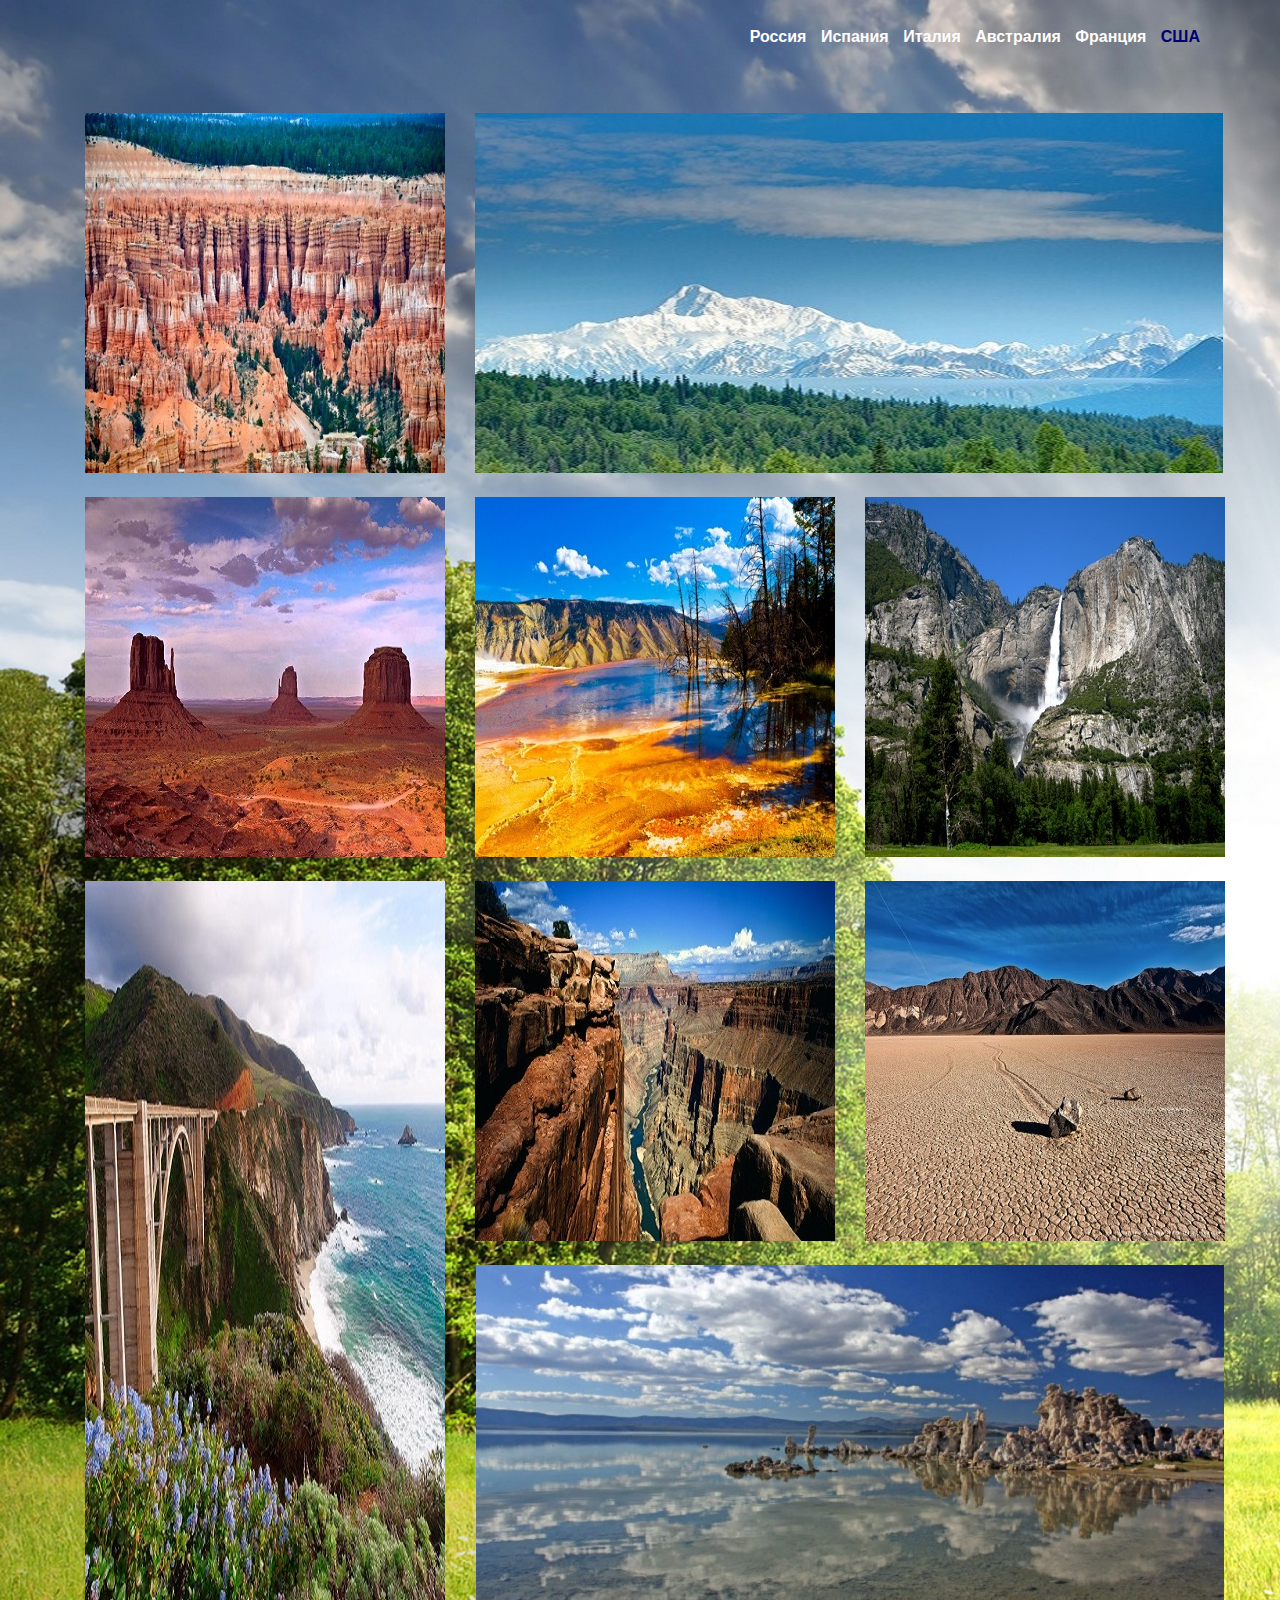
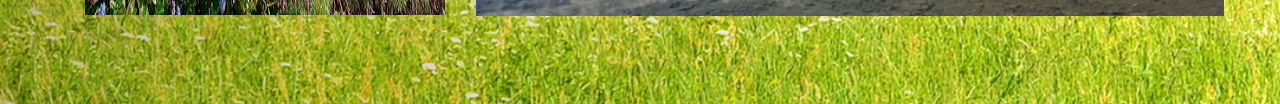
<file: USA.html>
<!--Author: W3layouts
Author URL: http://w3layouts.com
License: Creative Commons Attribution 3.0 Unported
License URL: http://creativecommons.org/licenses/by/3.0/-->
<!DOCTYPE html>
<html>
<head>
<link rel="shortcut icon" href="favicon.ico">
<title> Красивейшие места Америки</title>
<link href="css/bootstrap.css" rel="stylesheet" type="text/css" media="all">
<link href="css/style.css" rel="stylesheet" type="text/css" media="all"/>
<!--web-fonts-->
<link href='http://fonts.googleapis.com/css?family=Roboto+Slab:400,100,300,700' rel='stylesheet' type='text/css'>
<!--js-->
<script src="js/jquery.min.js"></script>
<meta name="viewport" content="width=device-width, initial-scale=1">
<script type="application/x-javascript"> addEventListener("load", function() { setTimeout(hideURLbar, 0); }, false); function hideURLbar(){ window.scrollTo(0,1); } </script>

<!-- start-smoth-scrolling -->
<script type="text/javascript" src="js/move-top.js"></script>
<script type="text/javascript" src="js/easing.js"></script>
	<script type="text/javascript">
			jQuery(document).ready(function($) {
				$(".scroll").click(function(event){		
					event.preventDefault();
					$('html,body').animate({scrollTop:$(this.hash).offset().top},1000);
				});
			});
	</script>
<!-- //end-smoth-scrolling -->
<script src="js/jquery.magnific-popup.js" type="text/javascript"></script>
<link href="css/magnific-popup.css" rel="stylesheet" type="text/css">
<script>
			$(document).ready(function() {
				$('.popup-with-zoom-anim').magnificPopup({
					type: 'inline',
					fixedContentPos: false,
					fixedBgPos: true,
					overflowY: 'auto',
					closeBtnInside: true,
					preloader: false,
					midClick: true,
					removalDelay: 300,
					mainClass: 'my-mfp-zoom-in'
			});
		});
		</script>
</head>
<body>
<!--header start here-->
 <div class="header" id="home">
       <div class="container">
		  	   <div class="header-main">
		  	    	   <div class="logo">

		  	           </div>
		  	           <span class="menu"><img src="images/icon.png"> </span> 
		  	           <div class="clear"> </div>
		  	           <div class="header-right">  	         	
		 	          	            <ul class="res">
		  	             	         	<li><a href="index.html">Россия</a></li>
										<li><a href="Ispany.html">Испания</a></li>
										<li><a href="Italy.html">Италия</a></li>
		  	             	         	<li><a href="work.html">Австралия</a></li>
		  	             	         	<li><a href="contact.html">Франция</a></li>
										<li><a class="active" href="USA.html">США</a></li>			
		  	             	         </ul> 
		  	             	          <script>
			                                                      $( "span.menu").click(function() {
			                                                                                        $(  "ul.res" ).slideToggle("slow", function() {
			                                                                                         // Animation complete.
			                                                                                         });
			                                                                                         });
		                                                     </script>
		                                                                   
		  	          </div>
		  	      <div class="clearfix"> </div>   
 </div>
 <!---pop-up-box---->
					  <script type="text/javascript" src="js/modernizr.custom.min.js"></script>    
					<link href="css/popuo-box.css" rel="stylesheet" type="text/css" media="all"/>
					<script src="js/jquery.magnific-popup.js" type="text/javascript"></script>
			<!---//pop-up-box---->

<!--work start here-->
<div class="work">
	<div class="container">
		<div class="row work-row">
			<a href="#small-dialog" class="thickbox play-icon popup-with-zoom-anim"><div class="col-md-4 work-column">
				<img src="images/Brice-canyon.jpg" alt="" class="img-cap">
				<div class="caption">
					  <div class="text">
					        <h3>Национальный парк Брайс Каньон в штате Юта</h3>
					        <p>Нажмите на изображение,чтобы увидеть подробную информацию</p>
					  </div>
				</div>
			</div>
			</a>
			<div id="small-dialog" class="mfp-hide">
				<div class="image-top">
					<img src="images/Brice-canyon.jpg"/>
					<p>Парк Брайс Каньон, расположившийся в южной части Юты, без преувеличения является одной из самых захватывающих дух и интересных достопримечательностей страны.  Потрясающие пейзажи из горных формирований с необычным названием Худу, созданные когда-то под влиянием природных сил воды и ветра, и по форме напоминающие то арки, то столбы, протянулись на мили, радуя туристов необычными формами и цветовой гаммой от красноватого, ярко оранжевого до бледно-желтого цвета. Лучше всего посетить эту красоту в зимнее время, когда зафиксирована наилучшая видимость.</p>
				</div>
			</div>










			<a href="#small-dialog1" class="thickbox play-icon popup-with-zoom-anim"><div class="col-md-8 work-column">
				<img src="images/Mc-kinley.jpg" alt="" class="img-width">
				<div class="caption capt">
					<div class="text sma">
					        <h3>Гора Мак-Кинли</h3>
					        <p>Нажмите на изображение,чтобы увидеть подробную информацию</p>
					  </div>
				</div>
			</div>
		</a>
		<div id="small-dialog1" class="mfp-hide">
				<div class="image-top">
					<img src="images/Mc-kinley.jpg"/>
                      <p>Самая высокая вершина на континенте, одна из главных достопримечательностей США –гора Мак-Кинли находится не где-нибудь, а на Аляске. Трудно представить себе белоснежные горные вершины в сочетании с прозрачными реками, густыми лесами, зеркальными озерами и живописными городами – лучше увидеть все своими глазами.</p>
					</div>
			</div>
			<div class="clearfix"> </div> 
		</div>








		<div class="row work-row1">
			<a href="#small-dialog2" class="thickbox play-icon popup-with-zoom-anim"><div class="col-md-4 work-column">
				<img src="images/monument-valley.jpg" alt="" class="img-cap">
				<div class="caption">
					<div class="text">
					        <h3>Долина монументов</h3>
					        <p>Нажмите на изображение,чтобы увидеть подробную информацию</p>
					  </div>
				</div>
			</div>
		</a>
		<div id="small-dialog2" class="mfp-hide">
				<div class="image-top">
					<img src="images/monument-valley.jpg"/>
                   <p>Природный парк Долина монументов располагается на юго-востоке страны, на границе штатов Юта и Аризона и на территории резервации индейцев племени Навахо. Бескрайние просторы, причудливые скалы и необыкновенно ржаво-рыжий песок Долины монументов знакомы всем любителям вестернов. В этих природных декорациях было снято множество голливудских фильмов и рекламных роликов про Дикий Запад: «Назад в будущее-3», «Дилижанс», «Малыш Билли», «Однажды на Диком Западе», «Золото Маккенны» и «Форрест Гамп».</p>
            </div>
			</div>











			<a href="#small-dialog3" class="thickbox play-icon popup-with-zoom-anim"><div class="col-md-4 work-column">
				<img src="images/yellowstone-national-park.jpg" alt="" class="img-cap">
				<div class="caption">
					<div class="text">
					        <h3>Национальный парк Йеллоустоун</h3>
					        <p>Нажмите на изображение,чтобы увидеть подробную информацию</p>
					  </div>
				</div>
			</div>
		</a>
		<div id="small-dialog3" class="mfp-hide">
				<div class="image-top">
					<img src="images/yellowstone-national-park.jpg"/>
					<p>Йеллоустоунский парк находится на территории сразу трех штатов — Монтаны, Вайоминга и Айдахо и здесь располагается самый большой супервулкан на континенте. Супервулкан настолько огромен, что даже не образует конуса. Во время извержений, которые произошли десятки тысяч лет назад, его верхняя часть просто провалилась под землю. В итоге осталась дыра в земле – кальдера размером 55 на 75 километров. Есть научная теория, согласно которой следующее извержение супервулкана приведет к полной гибели всего живого на планете.

Сам Йеллоустоунский парк располагается на плато, которое формировалось при постоянных извержениях вулкана. Леса многократно засыпались пеплом, и сегодня здесь можно увидеть тысячелетние окаменелые деревья, принявшие фантастические формы. На высоте 2135 метров располагается озеро необычайной красоты. Также парк Йеллоустоун знаменит своими гейзерами, термальными источниками и водопадами.</p>
					</div>
			</div>










			<a href="#small-dialog4" class="thickbox play-icon popup-with-zoom-anim"><div class="col-md-4 work-column">
				<img src="images/yosemite-falls.jpg" alt="" class="img-cap">
				<div class="caption">
					<div class="text">
					        <h3>Огненный водопад</h3>
					        <p>Нажмите на изображение,чтобы увидеть подробную информацию</p>
					  </div>
				</div>
			</div>
		</a>
		<div id="small-dialog4" class="mfp-hide">
				<div class="image-top">
					<img src="images/yosemite-falls.jpg"/>
					<p>Йосемитский национальный парк, разместившийся в самом сердце Калифорнии, бережно хранит одно из красивейших чудес природы – множество водопадов, причем ни один не похож на другой. Особенно выделяется Йосемит – огненный водопад, названный так в честь древнего ритуала, вокруг которого царит атмосфера романтики, красоты и очарования.</p>
					</div>
			</div>
		</div>
		<div class="row work-row1">









			<a href="#small-dialog5" class="thickbox play-icon popup-with-zoom-anim"><div class="col-md-4 work-column">
				<img src="images/big-sur-california.jpg" alt="" class="img-height">
				<div class="caption car">
					<div class="text big">
					        <h3>Побережье Биг-Сюр</h3>
					        <p>Нажмите на изображение,чтобы увидеть подробную информацию</p>
					  </div>
				</div>
			</div>
		</a>
		<div id="small-dialog5" class="mfp-hide">
				<div class="image-top">
					<img src="images/big-sur-california.jpg"/>
					<p>Вертикальные утесы непосредственно на побережье бушующего океана – Биг-Сюр, это еще одна потрясающе красивая достопримечательность США. Настоящий рай для фотографов и любителей сильных ощущений. Поход на вершину грозных утесов, с высоты которых особенно приятно любоваться океаном, водные прогулки навсегда запомнятся каждому, кому посчастливиться здесь побывать.</p>
					</div>
			</div>
			<div class="col-md-8" >
				<div class="row">








					<a href="#small-dialog6" class="thickbox play-icon popup-with-zoom-anim"><div class="col-md-6 work-column">
						<img src="images/GRAND-CANYON.jpg" alt="" class="img-cap">
						<div class="caption">
							<div class="text">
					        <h3> Большой Каньон</h3>
					        <p>Нажмите на изображение,чтобы увидеть подробную информацию</p>
					  </div>
						</div>
					</div>
				</a>
				<div id="small-dialog6" class="mfp-hide">
				<div class="image-top">
					<img src="images/GRAND-CANYON.jpg"/>
					<p>Большой Каньон входит в число семи чудес света и является истинным сокровищем Аризоны, самым заманчивым местом для туристов, и национальным достоянием США. Необычайно красивые панорамные виды на реку Колорадо, формирующую Большой Каньон, открываются с высоты 1000 метров над уровнем океана. Многие туристы посещают Соединенные Штаты именно с целью увидеть одно из самых потрясающих зрелищ на планете.

</p>
				</div>
			</div>








					<a href="#small-dialog7" class="thickbox play-icon popup-with-zoom-anim"><div class="col-md-6 work-column">
						<img src="images/dolina-smerti.jpeg" alt="" class="img-cap">
						<div class="caption">
							<div class="text">
					        <h3>Долина Смерти</h3>
					        <p>Нажмите на изображение,чтобы увидеть подробную информацию</p>
					  </div>
						</div>
					</div>
				</a>
				<div id="small-dialog7" class="mfp-hide">
				<div class="image-top">
					<img src="images/dolina-smerti.jpeg"/>
					<p>Калифорния является одним из самых живописных штатов страны, предлагающей разнообразные природные достопримечательности путешественникам и любителям приключений. Одним из уникальных мест Калифорнии считается Долина Смерти, расположенная в самой низшей точке на континенте, и в которой температура воздуха достигает наивысших показателей в мире. Грандиозные дюны бледно-желтого цвета, величественные горные формирования переливаются в лучах солнечного света.  Хотя это место и носит мрачное название, пейзаж здесь необыкновенно красив. А движущиеся камни Долины Смерти являются одной из знаменитых загадок природы.</p>
					</div>
			</div>
					<div class="clearfix"> </div>








					<a href="#small-dialog8" class="thickbox play-icon popup-with-zoom-anim"><div class="cat-row work-column">
						<img src="images/Mono-Lake.jpg" alt="" class="img-width">
						<div class="caption cat">
							<div class="text sma">
					        <h3>Озеро Моно</h3>
					        <p>Нажмите на изображение,чтобы увидеть подробную информацию</p>
					  </div>
						</div>
					</div>
				</a>
				<div id="small-dialog8" class="mfp-hide">
				<div class="image-top">
					<img src="images/Mono-Lake.jpg"/>
					<p>Озеро Моно возрастом три четверти миллиона лет – еще одно Калифорнийское чудо с необычными башнями из известнякового штуфа. Примечательно, что концентрация соли в воде озера в три раза превышает содержание соли в воде Тихого океана. Туристы, приезжающие к озеру, обычно останавливаются в Ли Вининг, небольшом уютном поселении.</p>
					</div>
			</div>
				</div>
				
			</div>
		</div>
	</div>
</div>
<!--contact start here-->
 
 <!--footer start here-->

	</body>
</html>
</file>
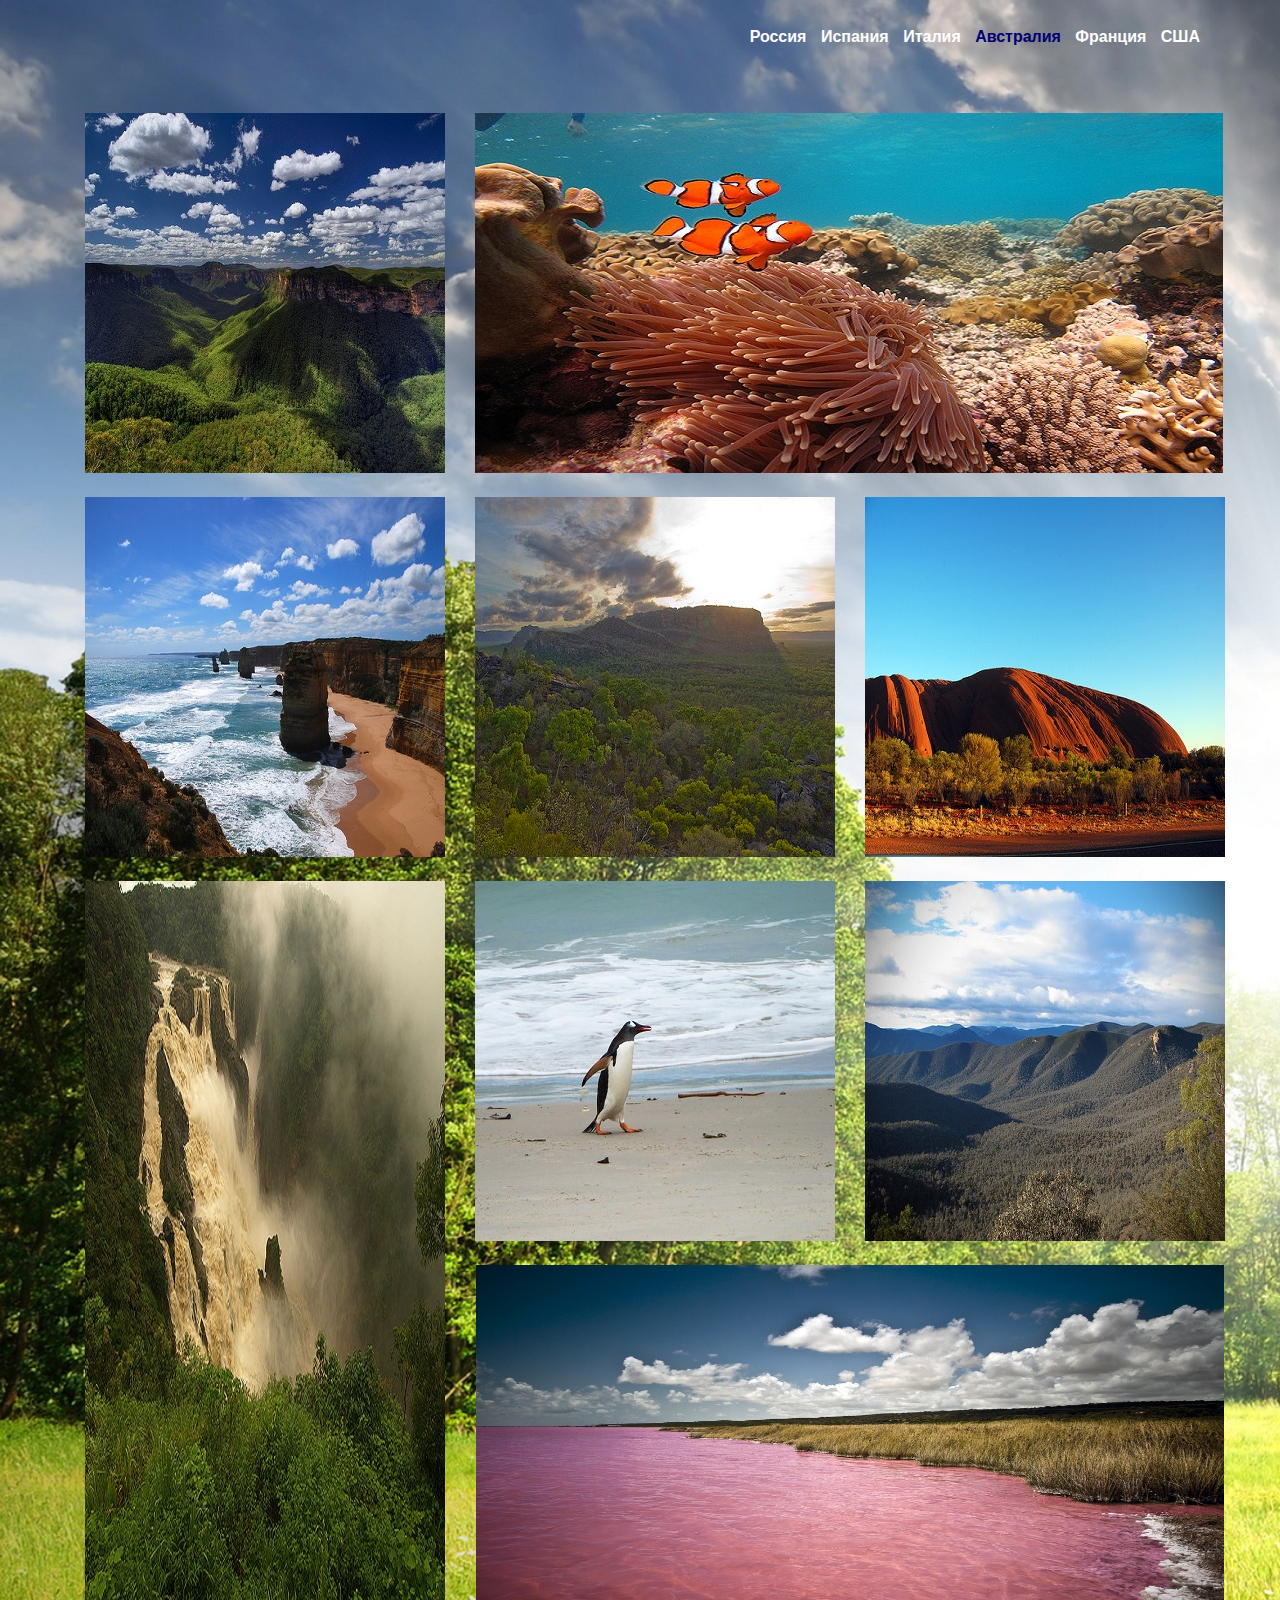
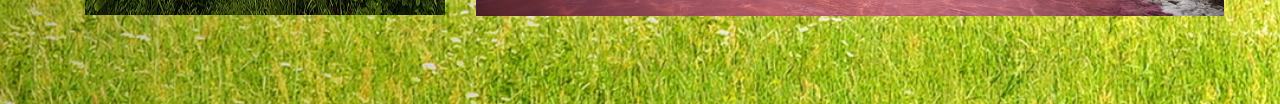
<file: work.html>
<!--Author: Pinchuk Sergey-->
<!DOCTYPE html>
<html>
<head>
<link rel="shortcut icon" href="favicon.ico">
<title> Красивейшие места Австралии</title>
<link href="css/bootstrap.css" rel="stylesheet" type="text/css" media="all">
<link href="css/style.css" rel="stylesheet" type="text/css" media="all"/>
<!--web-fonts-->
<link href='http://fonts.googleapis.com/css?family=Roboto+Slab:400,100,300,700' rel='stylesheet' type='text/css'>
<!--js-->
<script src="js/jquery.min.js"></script>
<meta name="viewport" content="width=device-width, initial-scale=1">
<script type="application/x-javascript"> addEventListener("load", function() { setTimeout(hideURLbar, 0); }, false); function hideURLbar(){ window.scrollTo(0,1); } </script>

<!-- start-smoth-scrolling -->
<script type="text/javascript" src="js/move-top.js"></script>
<script type="text/javascript" src="js/easing.js"></script>
	<script type="text/javascript">
			jQuery(document).ready(function($) {
				$(".scroll").click(function(event){		
					event.preventDefault();
					$('html,body').animate({scrollTop:$(this.hash).offset().top},1000);
				});
			});
	</script>
<!-- //end-smoth-scrolling -->
<script src="js/jquery.magnific-popup.js" type="text/javascript"></script>
<link href="css/magnific-popup.css" rel="stylesheet" type="text/css">
<script>
			$(document).ready(function() {
				$('.popup-with-zoom-anim').magnificPopup({
					type: 'inline',
					fixedContentPos: false,
					fixedBgPos: true,
					overflowY: 'auto',
					closeBtnInside: true,
					preloader: false,
					midClick: true,
					removalDelay: 300,
					mainClass: 'my-mfp-zoom-in'
			});
		});
		</script>
</head>
<body>
<!--header start here-->
 <div class="header" id="home">
       <div class="container">
		  	   <div class="header-main">
		  	    	   <div class="logo">

		  	           </div>
		  	           <span class="menu"><img src="images/icon.png"> </span> 
		  	           <div class="clear"> </div>
		  	           <div class="header-right">  	         	
		 	          	            <ul class="res">
		  	             	         	<li><a href="index.html">Россия</a></li>
										<li><a href="Ispany.html">Испания</a></li>
										<li><a href="Italy.html">Италия</a></li>
		  	             	         	<li><a class="active" href="work.html">Австралия</a></li>
		  	             	         	<li><a href="contact.html">Франция</a></li>
										<li><a href="USA.html">США</a></li>																				
		  	             	         </ul> 
		  	             	          <script>
			                                                      $( "span.menu").click(function() {
			                                                                                        $(  "ul.res" ).slideToggle("slow", function() {
			                                                                                         // Animation complete.
			                                                                                         });
			                                                                                         });
		                                                     </script>
		                                                                   
		  	          </div>
		  	      <div class="clearfix"> </div>   
 </div>
 <!---pop-up-box---->
					  <script type="text/javascript" src="js/modernizr.custom.min.js"></script>    
					<link href="css/popuo-box.css" rel="stylesheet" type="text/css" media="all"/>
					<script src="js/jquery.magnific-popup.js" type="text/javascript"></script>
			<!---//pop-up-box---->

<!--work start here-->
<div class="work">
	<div class="container">
		<div class="row work-row">
			<a href="#small-dialog" class="thickbox play-icon popup-with-zoom-anim"><div class="col-md-4 work-column">
				<img src="images/golubye-gory.jpg" alt="" class="img-cap">
				<div class="caption">
					  <div class="text">
					        <h3>Голубые горы</h3>
					        <p>Нажмите на изображение,чтобы увидеть подробную информацию</p>
					  </div>
				</div>
			</div>
			</a>
			<div id="small-dialog" class="mfp-hide">
				<div class="image-top">
					<img src="images/golubye-gory.jpg"/>
					<p>Оазис нетронутой природной красоты находится совсем рядом с большой австралийской метрополией – Сиднеем – всего в паре часов езды. В 2000 году Голубые горы были включены в список Всемирного наследия ЮНЕСКО. Самым популярным местом посещения в Национальном парке «Голубые горы» является природный скальный монумент «3 сестры», который находится поблизости от населенного пункта Катумба. Именно из этого населенного пункта и начинаются многие популярные тропы туристов. </p>
				</div>
			</div>












			<a href="#small-dialog1" class="thickbox play-icon popup-with-zoom-anim"><div class="col-md-8 work-column">
				<img src="images/Barrier-Reef.jpg" alt="" class="img-width">
				<div class="caption capt">
					<div class="text sma">
					        <h3>Большой Барьерный риф</h3>
					        <p>Нажмите на изображение,чтобы увидеть подробную информацию</p>
					  </div>
				</div>
			</div>
		</a>
		<div id="small-dialog1" class="mfp-hide">
				<div class="image-top">
					<img src="images/Barrier-Reef.jpg"/>
                      <p>Еще одна известнейшая достопримечательность Австралии, внесенная в список Всемирного наследия ЮНЕСКО, — это Большой Барьерный риф, мечта любого дайвера и желанная цель пытливого туриста. Находится самая большая коралловая формация недалеко от берегов земли Квинсленд, Восточная Австралия. Проще всего начать свое путешествия к рифам с таких городов, как Кэрнс, Порт Дуглас, Таунсвиль, Гладстоун. Из этих городов организуется множество туристических туров, операторы готовы предоставить все условия для однодневного путешествия или даже для путешествия на несколько дней с ночевкой на близлежащих к рифам островах (острова Лизард и Хэймен – для туристов, предпочитающих максимальный комфорт в путешествии, острова Уорт-Молл и УайтСандейз – для туристов, предпочитающих быть ближе к природе, с палаткой под рукой и звездами над головой).</p>
					</div>
			</div>
			<div class="clearfix"> </div> 
		</div>









		<div class="row work-row1">
			<a href="#small-dialog2" class="thickbox play-icon popup-with-zoom-anim"><div class="col-md-4 work-column">
				<img src="images/12-apostles.jpg" alt="" class="img-cap">
				<div class="caption">
					<div class="text">
					        <h3>12 апостолов</h3>
					        <p>Нажмите на изображение,чтобы увидеть подробную информацию</p>
					  </div>
				</div>
			</div>
		</a>
		<div id="small-dialog2" class="mfp-hide">
				<div class="image-top">
					<img src="images/12-apostles.jpg"/>
                   <p>12 апостолов (а на самом деле, их осталось только 8) – это известняковые образования на побережье океана близ городков Принстон и Порт-Кемпбелл, штат Виктория, Южная Австралия. Благодаря своей фотогеничности и местоположению (расположены скалы вдоль Великой океанской дороги), место стало необычайно популярным среди туристов, посещающих Австралию. Скалы расположены совсем близко от берега, высота их достигает 45 метров, что делает их легкодоступными для осмотра. Популярным среди туристов стал и облет монументов с воздуха, для этих целей организуются специальные вертолетные туры для групп из 4-х человек. Стоит такая радость недешево, однако и виды такие больше нигде в мире не встретишь.</p>
            </div>
			</div>







			<a href="#small-dialog3" class="thickbox play-icon popup-with-zoom-anim"><div class="col-md-4 work-column">
				<img src="images/Kakadu-Park.jpg" alt="" class="img-cap">
				<div class="caption">
					<div class="text">
					        <h3>Национальный парк Какаду</h3>
					        <p>Нажмите на изображение,чтобы увидеть подробную информацию</p>
					  </div>
				</div>
			</div>
		</a>
		<div id="small-dialog3" class="mfp-hide">
				<div class="image-top">
					<img src="images/Kakadu-Park.jpg"/>
					<p>И эта достопримечательность Австралии также относится к Всемирному наследию ЮНЕСКО. Кроме того, парк Какаду – самый большой национальный парк на территории материка (110 кв. км)! Находится он на Северной территории, в 200 км от здешнего административного центра – Дарвина. Природа Австралии представлена здесь во всем своем многообразии. Национальный парк Какаду – это смесь культуры аборигенов, дикой природы и биологического разнообразия. Исследуя этот уголок Земли, можно познакомиться с наскальными рисунками местных жителей, сохраняемыми веками, можно оказаться сначала в заболоченных местах, потом в саванне, а потом у скалистых берегов, можно встретить кровожадных крокодилов, а можно прекрасных редких птиц. Этим и удивителен край – своим разнообразием.</p>
					</div>
			</div>








			<a href="#small-dialog4" class="thickbox play-icon popup-with-zoom-anim"><div class="col-md-4 work-column">
				<img src="images/Uluru.jpg" alt="" class="img-cap">
				<div class="caption">
					<div class="text">
					        <h3>Улуру</h3>
					        <p>Нажмите на изображение,чтобы увидеть подробную информацию</p>
					  </div>
				</div>
			</div>
		</a>
		<div id="small-dialog4" class="mfp-hide">
				<div class="image-top">
					<img src="images/Uluru.jpg"/>
					<p>Улуру – священная гора Австралии, находящаяся близко к её географическому центру. Удивительна гора тем, что одиноко располагается посреди пустыни, являя собой огромный монолитный булыжник. Аборигены считают место священным, поэтому заниматься скалолазанием здесь не запрещено официально, но морально порицается. Ближайший город для старта путешествия к Улуру – это Элис Спрингс, находящийся в 450 км от достопримечательности, что означает, что поездка по пустыне легкой не будет, весомый запас бензина и воды не помешает.</p>
					</div>
			</div>
		</div>
		<div class="row work-row1">








			<a href="#small-dialog5" class="thickbox play-icon popup-with-zoom-anim"><div class="col-md-4 work-column">
				<img src="images/Barron-falls.jpg" alt="" class="img-height">
				<div class="caption car">
					<div class="text big">
					        <h3>Водопад Баррон</h3>
					        <p>Нажмите на изображение,чтобы увидеть подробную информацию</p>
					  </div>
				</div>
			</div>
		</a>
		<div id="small-dialog5" class="mfp-hide">
				<div class="image-top">
					<img src="images/Barron-falls.jpg"/>
					<p>Водопад Баррон находится в живописном местечке на Востоке страны, недалеко от городка Куранда. Добраться туда можно без труда на специальном туристическом поезде, следующим из города Кэрнс, который находится на популярном среди туристов курорте Голд Кост. Не только каскадный водопад, но и сама дорога до него захватит вас с первой минуты, т.к. проходит среди дикой австралийской природы, а также среди множества неожиданно возникающих туннелей. Цель туристического поезда и есть сам водопад, поэтому здесь состав останавливается, и у туристов появляется возможность выйти и насладиться видами, побродить, пофотографироваться, осмотреть окрестности.

По-настоящему полноводным водопад становится во время климатической австралийской весны. Именно в это время водопад бушует и бурлит меж огромных валунов. В остальное время года виды не столь зрелищны, т.к. воды становится значительно меньше.</p>
					</div>
			</div>
			<div class="col-md-8" >
				<div class="row">







					<a href="#small-dialog6" class="thickbox play-icon popup-with-zoom-anim"><div class="col-md-6 work-column">
						<img src="images/Penguin-island.jpg" alt="" class="img-cap">
						<div class="caption">
							<div class="text">
					        <h3>Пингвиний остров</h3>
					        <p>Нажмите на изображение,чтобы увидеть подробную информацию</p>
					  </div>
						</div>
					</div>
				</a>
				<div id="small-dialog6" class="mfp-hide">
				<div class="image-top">
					<img src="images/Penguin-island.jpg"/>
					<p>Есть в Западной Австралии замечательный город Перт, он удален от шумных Сиднея и Мельбурна на тысячу километров, туристы добираются сюда значительно реже, однако посмотреть здесь есть, на что. К примеру, находящийся в 30 км от Перта Пингвиний остров близ городка Рокингем. Остров привлекателен для туристов не только возможностью увидеть пингвинов воочию, но и возможностью искупаться вместе с дельфинами или попозировать для фото вместе с морскими котиками и пеликанами.</p>
				</div>
			</div>







					<a href="#small-dialog7" class="thickbox play-icon popup-with-zoom-anim"><div class="col-md-6 work-column">
						<img src="images/Koscyuchko.jpg" alt="" class="img-cap">
						<div class="caption">
							<div class="text">
					        <h3>Гора Косцюшко</h3>
					        <p>Нажмите на изображение,чтобы увидеть подробную информацию</p>
					  </div>
						</div>
					</div>
				</a>
				<div id="small-dialog7" class="mfp-hide">
				<div class="image-top">
					<img src="images/Koscyuchko.jpg"/>
					<p>Самая высокая гора Австралии — гора Косцюшко — находится в штате Новый Южный Уэльс на юго-востоке страны. Высота её составляет более 2000 метров. Национальный парк, на территории которого расположен пик, обладает множеством развлекательных опций: это и полноценный горнолыжный курорт, и термальные озера, и отличные пешие маршруты, и даже подъемник. Желающим оказаться на вершине горы совсем не обязательно преодолевать расстояние самостоятельно (хотя и это возможно), многие туристы предпочитают пользоваться подъемниками, маршрут которого проходит от самого подножия и почти до самой верхушки.</p>
					</div>
			</div>
					<div class="clearfix"> </div>







					<a href="#small-dialog8" class="thickbox play-icon popup-with-zoom-anim"><div class="cat-row work-column">
						<img src="images/Lifeglobe-Pink-lake.jpg" alt="" class="img-width">
						<div class="caption cat">
							<div class="text sma">
					        <h3>Розовое озеро Хильер</h3>
					        <p>Нажмите на изображение,чтобы увидеть подробную информацию</p>
					  </div>
						</div>
					</div>
				</a>
				<div id="small-dialog8" class="mfp-hide">
				<div class="image-top">
					<img src="images/Lifeglobe-Pink-lake.jpg"/>
					<p>Необычное розовое озеро расположено на значительном удалении от большинства достопримечательностей Австралии. Попасть сюда можно только добравшись до административного центра Западной Австралии – Перта, а оттуда ещё около 100 км на северо-запад к острову Миддл Айленд. Озеро сравнительно небольшого диаметра 600 на 250 м, окружено соленым поясом (т.к. концентрация соли в воде очень высока), далее расположены эвкалиптовые деревья, а сразу за ними раскинулся океан, отделенный от озера лишь небольшой полоской белоснежного песка. </p>
					</div>
			</div>
				</div>
				
			</div>
		</div>
	</div>
</div>
<!--contact start here-->
 
 <!--footer start here-->

	</body>
</html>
</file>
<file: css/style.css>
/*--
Author: W3layouts
Author URL: http://w3layouts.com
License: Creative Commons Attribution 3.0 Unported
License URL: http://creativecommons.org/licenses/by/3.0/
--*/
h4, h5, h6,
h1, h2, h3 {margin-top: 0;}
ul, ol {margin: 0;}
p {margin: 0;}
html, body{
   font-family: 'Oswald', sans-serif;
   font-size: 100%;
   background:#fff; 
}
/*--header start here--*/
.header{
	      background:url(../images/3face1.jpg)no-repeat;
	     min-height:590px;
	     background-size:cover;
	     -webkit-background-size:cover;
	     -moz-background-size:cover;
	     -o-background-size:cover;
	     -ms-background-size:cover;
}
.logo{
	     float:left;
	     width:50%;
}
.logo-w {
	float: left;
	width: 50%;`
}
.logo img {
	margin-top: 10px;
}
.logo-w img {
	margin-top: 1.8em;
}
.header-right{
	     float:right;
	     width:50%;
	     padding-top:1em;
         text-align: right;
}
span.menu img{
	       display:none;
}
.header-right ul{
        margin: 0;
       padding: 0px;
}
.header-right li{
	         list-style:none;
	         display:inline-block;
	         margin: 10px 10px 0px 0px;
}
.header-right ul li a{
	color: #FFFEFE;
	font-weight: bold;
} 
.header-right ul li a:hover,.header-right ul li a.active{
   color:#000074;
   text-decoration:none;
   transition: all 0.3s ease;
	-webkit-transition: all 0.3s ease;
	-moz-transition: all 0.3s ease;
	-o-transition: all 0.3s ease;
}
h1{
    font-size:2.4em;
    font-weight:700;
	text-align:center;
	padding-top:5em;
	color:#1959d1;
}
span.a{ 
      background:url(../images/paradot.png)no-repeat;
      display:block;
      width:51px;
      height:7px;
      margin:0 auto;	
}
/*--work start here--*/
.work{
	padding:4em 0;
}
.work-row{}
.work-column{
	position:relative;
}
.caption{
	display: none;
	position:absolute;
	top:0;
	width:360px;
	height:360px;
	background:rgba(0, 0, 0, 0.62);
}
.text {
  color: #fff;
  text-align: center;
  padding-top: 10em;
}
.text h3{
     font-size: 1.5em;
     font-weight: 300;
}
.text p{
     font-size: 13px;
     font-weight: 300;
}
.text.big {
     padding-top: 19em;
}
.work-column:hover div.caption{
	display: block;
	 transition: all 0.3s ease;
	-webkit-transition: all 0.3s ease;
	-moz-transition: all 0.3s ease;
	-o-transition: all 0.3s ease;
}
.capt{
	width:748px;
}
.car{
	height:734px;
}
.work-row1{
	margin-top:1.5em;
}
.cat-row {
	text-align: center;
	margin: 1.5em 0;
}
.cat-row img {
	width: 96%;
	height:351px;
}
.caption.cat{
	width:748px;
	height:351px;
	margin-left:16px;
}
.image-top p {
	text-align: justify;
	padding: 2% 0;
	font-weight: 100;
	font-size: 14px;
}
/*--work ends here--*/
/*--contact style start here--*/
.contact{
	   background-color:#FAFAFD;
	   padding: 2em 0px ;
}
.contact-main h3{
	       font-size:3em;
	       font-weight:300;
}
.contact-left h3{
         font-size:1.3em;
         font-weight:700;
         padding:1em 0px;
          font-family: 'Oswald', sans-serif;
}
.contact-left h4{
         font-size:1.3em;
         font-weight:700;
         padding:1em 0px;
          font-family: 'Oswald', sans-serif;
}
.contact-left h5{
         font-size:1.2em;
         font-weight:700;
         padding:1em 0px;
          font-family: 'Oswald', sans-serif;
}
.contact-left p{
         font-size:1em;
         font-weight:100;
          font-family: 'Oswald', sans-serif;
          margin-bottom:10px;
}
.contact-left p a{
	color:deepskyblue;
}
.contact-left p a:hover{
	text-decoration:none;
	color:#777;
	 transition: all 0.3s ease;
	-webkit-transition: all 0.3s ease;
	-moz-transition: all 0.3s ease;
	-o-transition: all 0.3s ease;
}
.contact-left ul {
       list-style: none;
       padding:0px;
}
.contact-left ul li {
      padding:7px 0px;
}
.contact-left ul li a:hover{
       color:deepskyblue;
       text-decoration: none;
        transition: all 0.3s ease;
	-webkit-transition: all 0.3s ease;
	-moz-transition: all 0.3s ease;
	-o-transition: all 0.3s ease;
}
.contact-left input[type="text"] {
        width: 80%;
        padding: 12px;
        font-size: 15px;
        font-weight: 400;
        margin-bottom: 10px;
        outline:none;
        position:relative;
}
.contact-left textarea{
	    width: 80%;
        height: 8em;
        padding: 10px;
        font-size: 15px;
        font-weight: 400;
        outline:none;
        resize:none;
}
.contact-left input[type="submit"] {
       padding: 14px 1.5em;
       font-size: 15px;
       font-weight: 400;
       background-color: black;
       color: #fff;
       border:none;
       outline: none;
}
.contact-left input[type="submit"]:hover{
	  color:#000;
	  background-color:deepskyblue;
   transition: all 0.3s ease;
	-webkit-transition: all 0.3s ease;
	-moz-transition: all 0.3s ease;
	-o-transition: all 0.3s ease;
}
/*--footer style start here--*/
.footer{
	background-color:#231F20;
	padding:1.5em 0em;
}
.footer-main p{
         text-align: center;
         color: #fff;
         font-size: 15px;	 
}
.footer-main p a{
	          color:deepskyblue;
}
.footer-main p a:hover{
	          color:rgba(255, 0, 0, 0.77);
	          text-decoration:none;
	           transition: all 0.3s ease;
	-webkit-transition: all 0.3s ease;
	-moz-transition: all 0.3s ease;
	-o-transition: all 0.3s ease;
}
#toTop {
	display:none;
	text-decoration: none;
	position: fixed;
	bottom: 10px;
	right: 10px;
	overflow: hidden;
	width: 48px;
	height: 48px;
	border: none;
	text-indent: 100%;
	background-size: 35px;
	background: url(../images/bwn.png) no-repeat 0px 0px;
	background-size: 35px;
}
/*--work us start here--*/
.strip {
	background: #231F20;
	padding: 0em 0px 1em 0px;
}
.work-us {
	padding:4em 0px 9em 0px;
	position:relative;
}
.work-us-left h3 {
	font-size: 2em;
	font-weight: 400;
	color: #000;
}
.work-us-left p {
	font-size: 16px;
	font-weight: 100;
	color: #000;
	line-height: 1.8em;
	margin-top: 1.5em;
}
.work-up-right h4 {
	font-size: 1em;
	font-weight: 700;
	color: #000;
}
.work-up-right {
	text-align: center;
	padding-top: 2em;
}
span.box {
	background: url(../images/box.png)no-repeat;
	width: 12px;
	height: 10px;
	display: block;
	margin:0.5em auto;
}
span.ver-line {
	background: url(../images/ver-line.png)no-repeat;
	width: 1px;
	height: 250px;
	display: inline-block;
	position: absolute;
	top: 0px;
	left: 107%;
}
/*--work us end here--*/
/*--about start here--*/
.about {
	padding: 2em 0px;
	background: rgba(119, 119, 119, 0.16);
}
.about-main h4 {
	font-size: 1.7em;
	font-weight: 400;
	color: #000;
	text-align: center;
	margin-bottom: 2em;
}
.about-top h3 {
	font-size: 1.5em;
	font-weight: 400;
	color: #000;
	text-align: center;
	margin: 10px;
}
.about-top p {
	font-size: 15px;
	font-weight: 100;
	color: #000;
	text-align: center;
}
/*--about end here--*/
/*--contact us start here--*/
.contact-us {
	padding: 3em 0px;
}
.contact-us-top {
	text-align: center;
	padding: 0em 0px 4em 0px;
}
.contact-us-top h3 {
	color: #000;
	font-size: 1.7em;
	font-weight: 400;
}
.contact-us-top p {
	font-size: 1em;
	font-weight: 400;
	color: #999;
}
.contact-us-left input[type="text"] {
	width: 43%;
	padding: 8px;
	font-size: 14px;
	font-weight: 400;
	color: #000;
	outline: none;
	margin: 0px 0px 10px 0px;
}
.contact-us-left textarea {
	outline: none;
	resize: none;
	font-size: 14px;
	font-weight: 400;
	width: 86.5%;
	height: 15em;
	padding: 10px;
}
.contact-us-left input[type="submit"] {
	width: 20%;
	padding: 10px;
	background: #999;
	outline: none;
	border: none;
	color: #fff;
	cursor: pointer;
}
.contact-us-left input[type="submit"]:hover {
	color: #fff;
	background-color:#000;
	transition: all 0.3s ease;
	-webkit-transition: all 0.3s ease;
	-moz-transition: all 0.3s ease;
	-o-transition: all 0.3s ease;
}
.image-sprit span {
	width: 42px;
	height: 40px;
	display: inline-block;
	background: url(../images/ftr-icons.png)no-repeat;
	margin: 10px 3px 0px 0px;
	cursor:pointer;
}
span.fa {
	background-position: 0px 0px;
	 opacity: 0.4;
      filter: alpha(opacity=40);
}
span.tw {
	background-position: -44px 0px;
	 opacity: 0.4;
      filter: alpha(opacity=40);
}
span.dri {
	background-position: -88px 0px;
	 opacity: 0.4;
      filter: alpha(opacity=40);
}
span.be {
	background-position: -131px 0px;
	 opacity: 0.4;
      filter: alpha(opacity=40);
}
span.fa:hover {
	background-position: 0px 0px;
	 opacity: 1.0;
      filter: alpha(opacity=100); 
      transition: all 0.3s ease; 
     -webkit-transition: all 0.3s ease;
     -moz-transition: all 0.3s ease;
     -o-transition: all 0.3s ease;
}
span.tw:hover{
	background-position: -44px 0px;
	 opacity: 1.0;
      filter: alpha(opacity=100); 
      transition: all 0.3s ease; 
     -webkit-transition: all 0.3s ease;
     -moz-transition: all 0.3s ease;
     -o-transition: all 0.3s ease;
}
span.dri:hover{
	background-position: -88px 0px;
	 opacity: 1.0;
      filter: alpha(opacity=100); 
      transition: all 0.3s ease; 
     -webkit-transition: all 0.3s ease;
     -moz-transition: all 0.3s ease;
     -o-transition: all 0.3s ease;
}
span.be:hover{
	background-position: -131px 0px;
	 opacity: 1.0;
      filter: alpha(opacity=100); 
      transition: all 0.3s ease; 
     -webkit-transition: all 0.3s ease;
     -moz-transition: all 0.3s ease;
     -o-transition: all 0.3s ease;
}
iframe{
	 width:100%;
	 height:400px;
	 margin-bottom:10px;
}
/*--contact us end here--*/
/* media quaries start here--*/
@media(max-width:1024px){
.img-cap {
     height: 300px;
}
.caption {
     width: 300px;
     height:300px;
}
.img-width {
     height: 300px;
}
.caption.capt {
    height: 300px;
    width: 623px;
}
.img-height {
     width: 300px;
}
.caption.car {
     height: 612px;
     width: 300px;
}
.cat-row img {
      width: 96%;
      height: 289px;
}
.caption.cat {
       height: 289px;
       width: 621px;
       margin-left: 13px;
}
.text {
      padding-top: 7em;
}
.contact-left ul {
    margin: 0px;
    padding: 0px;
}
.about-left h3 {
         font-size: 2em;
}
.contact-main h3 {
           font-size: 3em;
}
.contact-left h3 {
          font-size: 1.3em;
}
}
@media(max-width:768px){
span.menu img{
	        display:block;
	        cursor:pointer;
	        float:right;
	        padding-top:1em;
}
.clear{
	clear:both;
}
ul.res{
	  display:none;
	  padding:0px;
}
.header-right{
	      float:none;
	      width:100%;
}
.header-right ul.res li a:hover,.header-right ul.res li a.active{
	                  color:rgb(22, 0, 119);
}
.header-right ul.res li a{
	              display:block;
	              width:100%;
	              padding:5px;
	              color:rgb(12, 0, 119);
}
.header-right ul.res li{
	                 display:block;
	                 text-align:center;
	                 margin:1px 0px;
	                 border: 1px solid white;
	                 background-color:#fff;
}
.header{
      min-height: 500px;
}
.banner-main {
          min-height: 330px;
}
.about-left h3 {
             font-size: 2em;
}
.about-left span.e {
            left: 28em;
            top:-1em;
}
.about-left span.e {
             left: 28em;
             top: 1em;
}
.img-cap {
     width: 100%;
     height: 100%;
     margin: 7px 0px;
}
.caption.capt {
     height: 100%;
     width: 96%;
     margin-top: 0px;
}
.img-width {
      height: 100%;
      width: 100%;
}
.img-height {
       width: 100%;
       height: 100%;
}
.caption {
      width: 96%;
      height: 98%;
      margin-top: 7px;
}
.text {
      padding-top: 20em;
}
.caption.car {
      height: 100%;
      width: 96%;
      margin-top: 0px;
}
.text.big {
    padding-top: 45em;
}
.text.sma {
     padding-top: 10em;
}
.cat-row img {
       width:96%;
       height: 100%;
}
.caption.cat {
       height: 100%;
       width: 96%;
       margin-top: 0px;
}
.work {
       padding: 3em 0;
}
.work-row1 {
      margin-top: 0px;
}
h1 {
    font-size: 1.8em;
    padding-top: 4em;
}
.about-right p {
    font-size: 1.3em;
}
.contact {
    padding: 1em 0px;
}
.contact-main {
            text-align: center;
}
.contact-main h3 {
             font-size: 3em;
}
.contact-left h3 {
            font-size: 1.3em;
            padding:8px 0px;
}
.contact-left h4 {
       padding: 10px 0px;
}
.about-left span.e {
          display: none;
}
.about-left {
    float: none;
    width: 100%;
    text-align: center;
}
.about-right {
     float: none;
     width: 100%;
}
.about-top {
	padding-bottom: 14px;
}
.contact-us-right {
	padding: 1em 0px;
	text-align: center;
}
span.ver-line {
	display: none;
}
.work-us {
	padding: 4em 0px 4em 0px;
}
.contact-us-left {
	text-align: center;
}
}
@media(max-width:640px){
.header{
         min-height: 430px;
}
.caption {
        width: 95%;
        height: 97.7%;
        margin-top: 7px;
}
.text {
       padding-top: 16em;
}
.caption.capt {
         height: 100%;
         width: 95%;
         margin-top: 0px;
}
.caption.car {
    height: 100%;
    width: 95%;
    margin-top: 0px;
}
.caption.cat {
    height: 100%;
    width: 96%;
}
.text.sma {
      padding-top: 7em;
}
.text.big {
      padding-top: 35em;
}
h1 {
     font-size: 1.5em;
}
.work {
    padding:3em 0;
}
.about {
    padding: 3em 0px;
}
.about-left h3 {
             font-size: 1.8em;
}	
.contact-main h3 {
            font-size: 2.5em;
}
.contact-left h3{
	     font-size:1.3em;
}
.about-left span.e {
          left: 23em;
          top: 1em;
}
}
@media(max-width:480px){
.header{
          min-height: 250px;
}
.header-right {
       padding-top: 0em;
} 
h1 {
     font-size: 1.3em;
     padding-top: 1em;
}
.caption {
        width: 94%;
        height: 97%;
}
.work {
      padding:2em 0px;
}
.text {
	padding-top: 11em;
} 
.caption.capt {
       height: 100%;
       width: 94%;
}
.text.sma {
       padding-top: 4em;
}
.text.big {
       padding-top: 25em;
}
.caption.car {
      height: 100%;
      width: 94%;
      margin-top: 0px;
}
.cat-row img {
     width: 94%;
     height: 100%;
}
.caption.cat {
     height: 100%;
     width: 94%;
}
.cat-row {
    margin: 0em;
}
.contact-left h5 {
     font-size: 1.2em;
}
.contact-main h3 {
          font-size:1.8em;
}
.contact-left h3 {
          font-size: 1.2em;
}
.contact-left h4 {
        font-size: 1.2em;
}
.banner-main {
            min-height: 250px;
}
.about {
     padding: 3em 0px;
}
.about-left h3 {
          font-size: 1.4em;
}
.about-left p {
           width: 100%;
}
.about-left p {
         font-size: 0.9em;
}
.about-left span.e {
            left: 18em;
            top: 2em;
}
.about-right {
           text-align:center;
           padding-top: 2em;
}
.about {
      padding: 1em 0px;
}
.work-us-left h3 {
	font-size: 1.5em;
}
.work-us {
	padding: 2em 0px 2em 0px;
}
.work-us-left p {
	font-size: 15px;
}
}
@media(max-width:320px){
.header {
          min-height: 200px;
          margin-bottom: 1em;
}
h1 {
            font-size:1em;
            padding-top: 2em;
}
.work {
      padding: 0em 0px;
}
.text {
      padding-top: 7em;
}
.text h3 {
      font-size:1.2em;
      font-weight: 300;
}
.text p {
     font-size: 10px;
     font-weight: 300;
}
.caption {
     width: 90%;
     height: 95%;
}
.text.sma {
       padding-top: 3em;
}
.caption.capt {
      height: 100%;
      width: 90%;
}
.caption.car {
      height: 100%;
      width: 90%;
      margin-top: 0px;
}
.text.big {
      padding-top: 15em;
}
.caption.cat {
      height: 100%;
      width: 91%;
}
.cat-row img {
     width: 91%;
     height: 100%;
}
.contact-main h3 {
              font-size: 1.3em;
              margin-top:0px;
}
.contact-left h3 {
           font-size: 1em;
}
.contact-left h4 {
              font-size: 1em;
}
.contact-left h5 {
               font-size: 1em;
}
.contact {
        padding: 1em 0px;
}
.contact-left ul li {
        padding: 2px 0px;
}
.contact span.c {
            display: none;
}
input[type="text"] {
            width: 95%;
            font-size: 11px;
}
textarea {
      width: 95%;
      height: 10em;
      font-size: 11px;
}
.banner-main {
          min-height: 150px;
}
.about {
      padding: 0em 0px;
} 
.about-left {
           float: none;
           width:100%;
           margin-top: 1em;
}
.about-right {
           float: none;
           width:100%;
}
.about-left span.e {
                display:none;
}
.about-right p {
          text-align: center;
}
.contact-left p {
         font-size: 0.6em;
         margin-bottom:5px;s
}
.contact-left li a {
          font-size: 10px;
}
input[type="submit"] {
            font-size: 10px;
}
.footer-main p {
     font-size: 11px;
}
.work-us-left h3 {
	font-size: 1.2em;
}
.work-us-left p {
	font-size: 14px;
}
.about-top p {
	font-size: 13px;
}
.about-top h3 {
	font-size: 1.2em;
}
.contact-us-top h3 {
	font-size: 1.2em;
}
.contact-us {
	padding: 1em 0px;
}
.contact-us-top {
	padding: 0em 0px 2em 0px;
}
.contact-us-left input[type="text"] {
	width: 98%;
}
.contact-us-left textarea {
	width: 97.5%;
}
.contact-us-right h3 {
	font-size: 1.2em;
	font-weight: 400;
	color: #000;
}
.contact-us-right p{
	font-size: 13px;
	color: #000;
}
.work-us {
	padding: 1em 0px 1em 0px;
}
}
</file>
<file: css/popuo-box.css>
/* Styles for dialog window */
#small-dialog,#small-dialog1,#small-dialog2,#small-dialog3,#small-dialog4,#small-dialog5,#small-dialog6,#small-dialog7,#small-dialog8{
	background: white;
	padding:20px;
	text-align: left;
	max-width: 650px;
	margin: 40px auto;
	position: relative;
	text-align:center;
}

/**

/**
 * Fade-zoom animation for first dialog
 */

/* start state */
.my-mfp-zoom-in #small-dialog {
opacity: 0;
-webkit-transition: all 0.2s ease-in-out;
-moz-transition: all 0.2s ease-in-out;
-o-transition: all 0.2s ease-in-out;
transition: all 0.2s ease-in-out;
-webkit-transform: scale(0.8);
-moz-transform: scale(0.8);
-ms-transform: scale(0.8);
-o-transform: scale(0.8);
transform: scale(0.8);
}
/* animate in */
.my-mfp-zoom-in.mfp-ready #small-dialog {
opacity: 1;
-webkit-transform: scale(1);
-moz-transform: scale(1);
-ms-transform: scale(1);
-o-transform: scale(1);
transform: scale(1);
}
/* animate out */
.my-mfp-zoom-in.mfp-removing #small-dialog {
-webkit-transform: scale(0.8);
-moz-transform: scale(0.8);
-ms-transform: scale(0.8);
-o-transform: scale(0.8);
transform: scale(0.8);
opacity: 0;
}
/* Dark overlay, start state */
.my-mfp-zoom-in.mfp-bg {
opacity: 0;
-webkit-transition: opacity 0.3s ease-out;
-moz-transition: opacity 0.3s ease-out;
-o-transition: opacity 0.3s ease-out;
transition: opacity 0.3s ease-out;
}
/* animate in */
.my-mfp-zoom-in.mfp-ready.mfp-bg {
opacity: 0.8;
}
/* animate out */
.my-mfp-zoom-in.mfp-removing.mfp-bg {
opacity: 0;
}
/**
/* Magnific Popup CSS */
.mfp-bg {
  top: 0;
  left: 0;
  width: 100%;
  height: 100%;
  z-index: 1042;
  overflow: hidden;
  position: fixed;
  background: #0b0b0b;
  opacity: 0.8;
  filter: alpha(opacity=80); }

.mfp-wrap {
  top: 0;
  left: 0;
  width: 100%;
  height: 100%;
  z-index: 1043;
  position: fixed;
  outline: none !important;
  -webkit-backface-visibility: hidden; }

.mfp-container {
  text-align: center;
  position: absolute;
  width: 100%;
  height: 100%;
  left: 0;
  top: 0;
  padding: 0 8px;
  -webkit-box-sizing: border-box;
  -moz-box-sizing: border-box;
  box-sizing: border-box; }

.mfp-container:before {
  content: '';
  display: inline-block;
  height: 100%;
  vertical-align: middle; }

.mfp-align-top .mfp-container:before {
  display: none; }

.mfp-content {
  position: relative;
  display: inline-block;
  vertical-align: middle;
  margin: 0 auto;
  text-align: left;
  z-index: 1045; }

.mfp-inline-holder .mfp-content,
.mfp-ajax-holder .mfp-content {
  width: 100%;
  cursor: auto; }

.mfp-ajax-cur {
  cursor: progress; }

.mfp-zoom-out-cur,
.mfp-zoom-out-cur .mfp-image-holder .mfp-close {
  cursor: -moz-zoom-out;
  cursor: -webkit-zoom-out;
  cursor: zoom-out; }
.mfp-zoom {
  cursor: pointer;
  cursor: -webkit-zoom-in;
  cursor: -moz-zoom-in;
  cursor: zoom-in; }

.mfp-auto-cursor .mfp-content {
  cursor: auto; }

.mfp-close,
.mfp-arrow,
.mfp-preloader,
.mfp-counter {
  -webkit-user-select: none;
  -moz-user-select: none;
  user-select: none; }

.mfp-loading.mfp-figure {
  display: none; }

.mfp-hide {
  display: none !important; }
.mfp-content iframe{
	width:100%;
	min-height:500px;
}
.mfp-preloader {
  color: #cccccc;
  position: absolute;
  top: 50%;
  width: auto;
  text-align: center;
  margin-top: -0.8em;
  left: 8px;
  right: 8px;
  z-index: 1044; }

.mfp-preloader a {
  color: #cccccc; }

.mfp-preloader a:hover {
  color: white; }

.mfp-s-ready .mfp-preloader {
  display: none; }

.mfp-s-error .mfp-content {
  display: none; }

button.mfp-close,
button.mfp-arrow {
  overflow: visible;
  cursor: pointer;
  border: 0;
   background:#FFF;
  -webkit-appearance: none;
  display: block;
  padding: 0;
  z-index: 1046; }
button::-moz-focus-inner {
  padding: 0;
  border: 0; }

.mfp-close {
  width: 44px;
  height: 44px;
  line-height: 44px;
  position: absolute;
 right: 0px;
	top: -43px;
  text-decoration: none;
  text-align: center;
  padding: 0 0 18px 10px;
  color: white;
  font-style: normal;
  font-size: 28px;
  outline:none;
  font-family: 'Open Sans', sans-serif;		
 }
  .mfp-close:hover, .mfp-close:focus {
    opacity: 1; }

.mfp-close-btn-in .mfp-close {
  color: #333333; }

.mfp-image-holder .mfp-close,
.mfp-iframe-holder .mfp-close {
  color: white;
  right: -6px;
  text-align: right;
  padding-right: 6px;
  width: 100%; 
}
.image-top img{
	width:100%;
}
.image-top p{
	text-align: justify;
	padding:2% 0;
}
</file>
